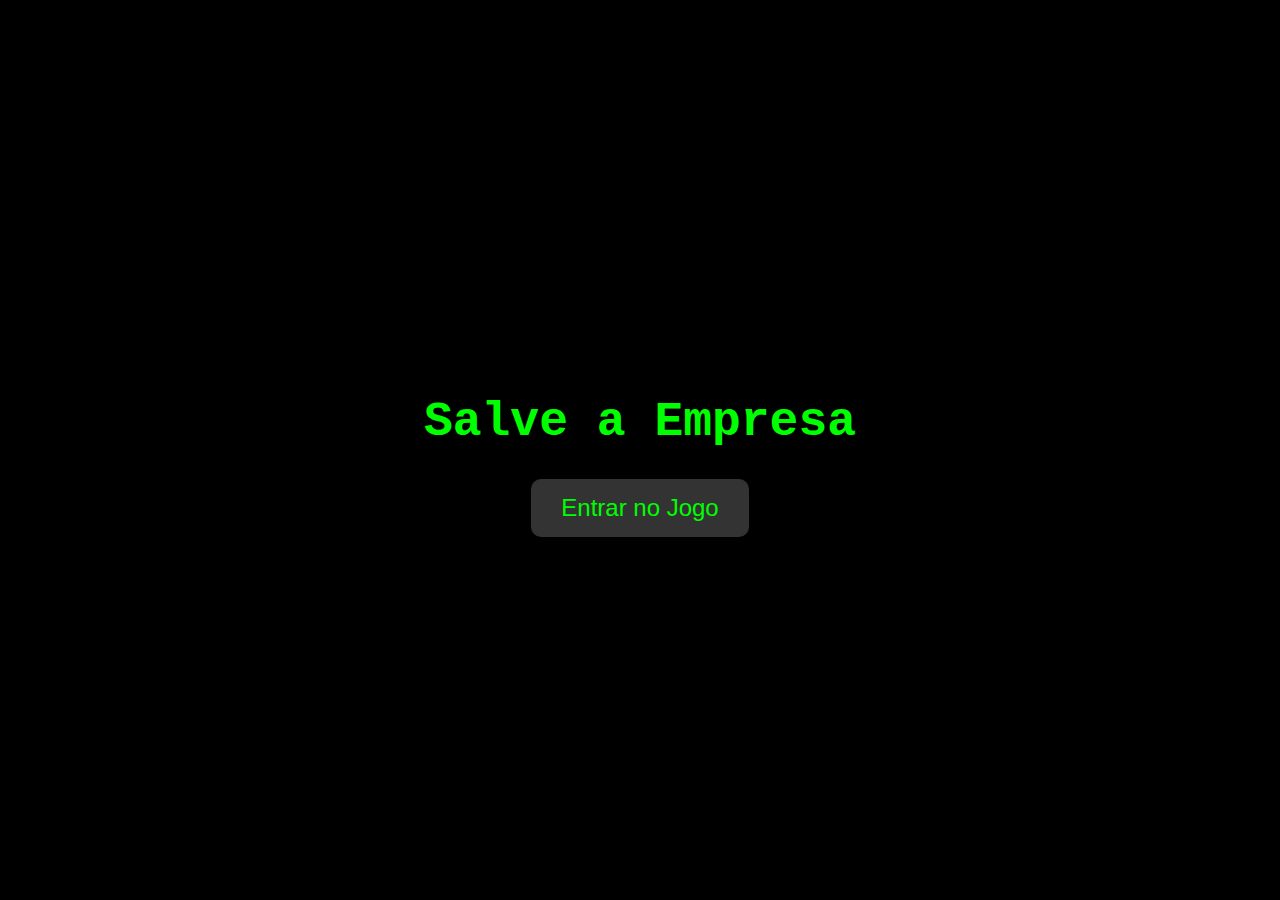
<file: index.html>
<!DOCTYPE html>
<html lang="pt-br">
<head>
    <meta charset="UTF-8">
    <meta name="viewport" content="width=device-width, initial-scale=1.0">
    <title>Página Inicial - Jogo de Letras</title>
    <style>
        body {
            font-family: 'Courier New', Courier, monospace;
            display: flex;
            justify-content: center;
            align-items: center;
            flex-direction: column;
            height: 100vh;
            margin: 0;
            background-color: #000;
            color: #00FF00;
            text-align: center;
        }

        h1 {
            font-size: 48px;
            margin-bottom: 30px;
        }

        .button-container {
            display: flex;
            justify-content: center;
            align-items: center;
        }

        .enter-button {
            font-size: 24px;
            background-color: #333;
            color: #00FF00;
            padding: 15px 30px;
            border: none;
            border-radius: 10px;
            cursor: pointer;
            transition: background-color 0.3s ease, transform 0.3s ease;
            box-shadow: 0 4px 6px rgba(0, 0, 0, 0.2);
        }

        .enter-button:hover {
            background-color: #111;
            transform: scale(1.1);
            box-shadow: 0 8px 15px rgba(0, 0, 0, 0.3);
        }

        .enter-button:active {
            transform: scale(1);
        }
    </style>
</head>
<body>
    <h1>Salve a Empresa</h1>
    <div class="button-container">
        <a href="login.html">
            <button class="enter-button">Entrar no Jogo</button>
        </a>
    </div>
</body>
</html>
</file>
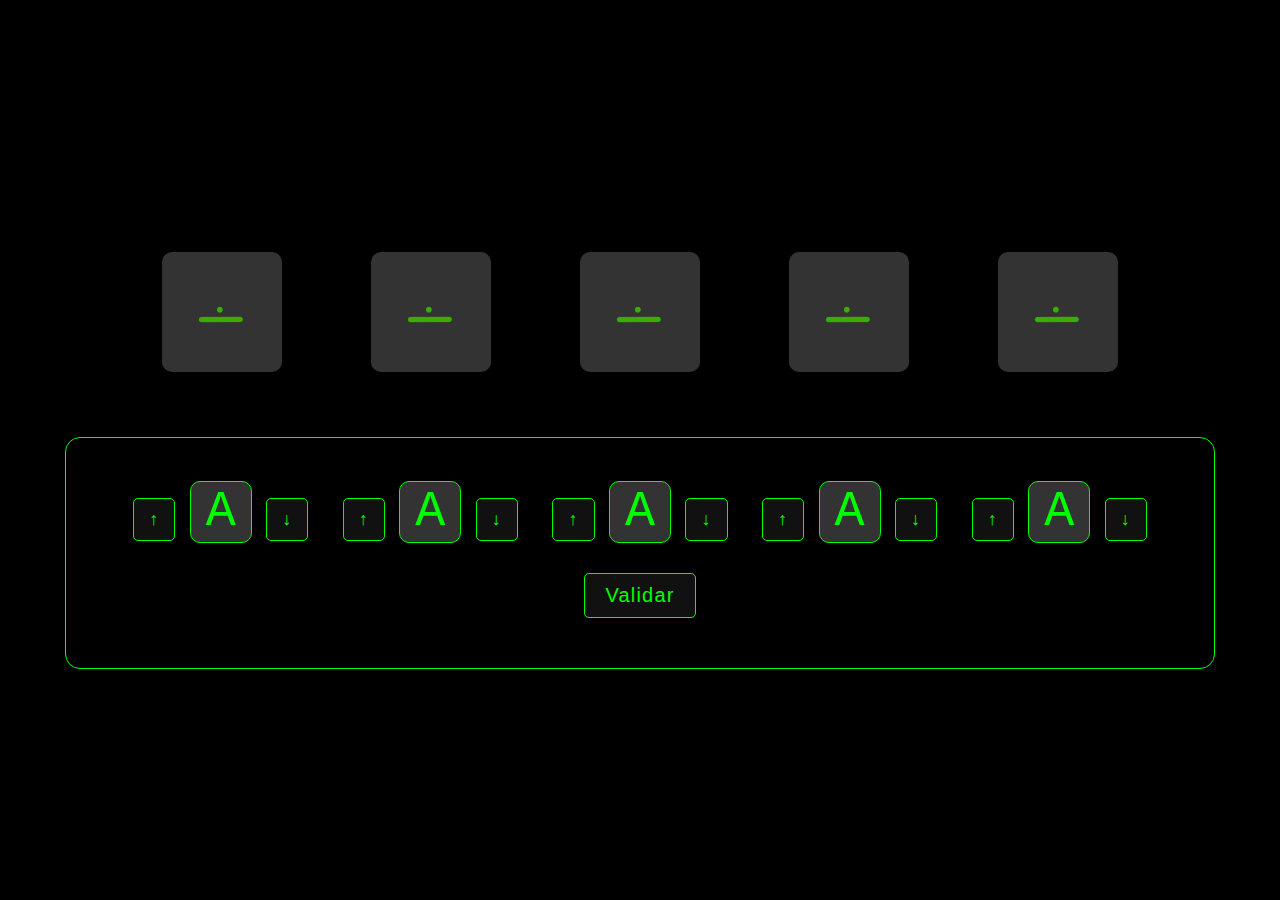
<file: bomba.html>
<!DOCTYPE html>
<html lang="pt-br">
<head>
    <meta charset="UTF-8">
    <meta name="viewport" content="width=device-width, initial-scale=1.0">
    <title>Troca de Letras - Edição Animada</title>
    <style>
        body {
            font-family: 'Courier New', Courier, monospace;
            display: flex;
            justify-content: center;
            align-items: center;
            flex-direction: column;
            height: 100vh;
            margin: 0;
            background-color: black;
            color: #00FF00;
            overflow: hidden;
            font-size: 24px;
            animation: bg-pan 5s infinite alternate;
        }

        @keyframes bg-pan {
            0% { background-position: 0% 50%; }
            100% { background-position: 100% 50%; }
        }

        .symbol-section {
            display: grid;
            grid-template-columns: repeat(auto-fit, minmax(100px, 1fr));
            gap: 20px; /* Espaçamento entre os elementos */
            width: 80%;
            justify-items: center;
            margin: 20px 0;
        }

        .symbol {
            font-size: 40px;
            background-color: #333;
            color: #00FF00;
            padding: 10px;
            border-radius: 10px;
            transition: all 0.3s ease;
            box-shadow: 0 4px 6px rgba(0, 0, 0, 0.2);
            display: flex;
            justify-content: center;
            align-items: center;
            width: 100px; /* Tamanho fixo do símbolo */
            height: 100px; /* Tamanho fixo do símbolo */
        }

        .symbol img {
            max-width: 80%;
            max-height: 80%;
            object-fit: contain; /* Garante que a imagem mantenha a proporção */
        }

        .symbol:hover {
            background-color: #111;
            transform: rotate(10deg);
            box-shadow: 0 8px 15px rgba(0, 0, 0, 0.3);
        }

        .container {
            text-align: center;
            background: rgba(0, 0, 0, 0.8);
            padding: 30px;
            border-radius: 15px;
            box-shadow: 0 8px 15px rgba(0, 0, 0, 0.5);
            transition: transform 0.3s, box-shadow 0.3s;
            border: 1px solid #00FF00;
            width: 85%;
        }

        .container:hover {
            transform: scale(1.05);
            box-shadow: 0 12px 20px rgba(0, 0, 0, 0.7);
        }

        .letter-box {
            display: inline-block;
            margin: 10px;
        }

        .letter {
            font-size: 50px;
            width: 60px;
            height: 60px;
            display: inline-block;
            text-align: center;
            line-height: 60px;
            background-color: #333;
            color: #00FF00;
            border-radius: 10px;
            transition: all 0.3s ease;
            box-shadow: 0 4px 6px rgba(0, 0, 0, 0.2);
            border: 1px solid #00FF00;
        }

        .letter:hover {
            background-color: #111;
            transform: rotate(10deg);
            box-shadow: 0 8px 15px rgba(0, 0, 0, 0.3);
        }

        .arrow, button {
            background-color: #111;
            color: #00FF00;
            font-size: 18px;
            border: 1px solid #00FF00;
            padding: 10px 15px;
            cursor: pointer;
            border-radius: 5px;
            transition: transform 0.3s, background-color 0.3s, box-shadow 0.3s;
        }

        .arrow:hover, button:hover {
            background-color: #00FF00;
            color: black;
            transform: translateY(-3px);
            box-shadow: 0 6px 12px rgba(0, 0, 0, 0.3);
        }

        button {
            margin-top: 20px;
            font-size: 20px;
            padding: 10px 20px;
            letter-spacing: 1.2px;
            border: 1px solid #00FF00;
        }

        button:hover {
            background-color: #00FF00;
            color: black;
            transform: scale(1.05);
        }

        #feedback {
            font-size: 20px;
            color: #FF0000;
            margin-top: 20px;
            text-shadow: 2px 2px 4px rgba(0, 0, 0, 0.3);
            font-family: 'Courier New', Courier, monospace;
        }

        /* Modal */
        .modal {
            position: fixed;
            top: 0;
            left: 0;
            width: 100%;
            height: 100%;
            background-color: rgba(0, 0, 0, 0.7);
            display: flex;
            justify-content: center;
            align-items: center;
            visibility: hidden;
            opacity: 0;
            transition: visibility 0s, opacity 0.4s;
        }

        .modal.show {
            visibility: visible;
            opacity: 1;
        }

        .modal-content{
            background-color: #000000;
            color: white;
            padding: 30px;
            border-radius: 10px;
            box-shadow: 0 0 20px rgba(0, 0, 0, 0.8);
            animation: pop-in 0.5s ease-out;
            font-family: 'Courier New', Courier, monospace;
            border: 2px solid #00FF00; /* Borda verde */
        }
        .modal-fail{
            background-color: #000000;
            color: white;
            padding: 30px;
            border-radius: 10px;
            box-shadow: 0 0 20px rgba(0, 0, 0, 0.8);
            animation: pop-in 0.5s ease-out;
            font-family: 'Courier New', Courier, monospace;
            border: 2px solid #ff0000; /* Borda verde */
        }


        .modal-fail {
            background-color: #000000;
            font-family: 'Courier New', Courier, monospace;
            text-align: center;
            border: 2px solid #ff0000; /* Borda verde */
        }

        @keyframes pop-in {
            0% { transform: scale(0.8); opacity: 0; }
            100% { transform: scale(1); opacity: 1; }
        }

        .fail-msg {
            font-size: 22px;
            animation: glitch 1s infinite;
            color: #FF0000;
        }

        /* Estilo dos botões "Continuar" e "Tentar novamente" */
        .modal-fail button {
            background-color: black;
            color: #ff0000;
            font-size: 18px;
            border: 2px solid #ff0000;
            padding: 10px 20px;
            cursor: pointer;
            border-radius: 5px;
            letter-spacing: 1.5px;
            transition: transform 0.3s, background-color 0.3s, box-shadow 0.3s;
            font-family: 'Courier New', Courier, monospace;
        }

        .modal-content button{
            background-color: black;
            color: #00ff04;
            font-size: 18px;
            border: 2px solid #00ff11;
            padding: 10px 20px;
            cursor: pointer;
            border-radius: 5px;
            letter-spacing: 1.5px;
            transition: transform 0.3s, background-color 0.3s, box-shadow 0.3s;
            font-family: 'Courier New', Courier, monospace;
        }

        .modal-content button:hover{
            background-color: #00ff26;
            color: black;
            transform: translateY(-3px);
            box-shadow: 0 6px 12px rgba(0, 0, 0, 0.3);
        }

        .modal-fail button:hover {
            background-color: #ff0000;
            color: black;
            transform: translateY(-3px);
            box-shadow: 0 6px 12px rgba(0, 0, 0, 0.3);
        }
        .espaco {
            background-color: transparent;
            height: 5%;
        }
    </style>
</head>
<body>
    <div class="symbol-section">
        <div class="symbol"><img src="simbolos/a.png" alt="A"></div>
        <div class="symbol"><img src="simbolos/a.png" alt="A"></div>
        <div class="symbol"><img src="simbolos/a.png" alt="A"></div>
        <div class="symbol"><img src="simbolos/a.png" alt="A"></div>
        <div class="symbol"><img src="simbolos/a.png" alt="A"></div>
    </div>

    <div class="espaco"></div>
    
    <div class="container">
        <div class="letter-box">
            <button class="arrow" onclick="changeLetter(0, 1)">↑</button>
            <div class="letter" id="letter-0">A</div>
            <button class="arrow" onclick="changeLetter(0, -1)">↓</button>
        </div>
        <div class="letter-box">
            <button class="arrow" onclick="changeLetter(1, 1)">↑</button>
            <div class="letter" id="letter-1">A</div>
            <button class="arrow" onclick="changeLetter(1, -1)">↓</button>
        </div>
        <div class="letter-box">
            <button class="arrow" onclick="changeLetter(2, 1)">↑</button>
            <div class="letter" id="letter-2">A</div>
            <button class="arrow" onclick="changeLetter(2, -1)">↓</button>
        </div>
        <div class="letter-box">
            <button class="arrow" onclick="changeLetter(3, 1)">↑</button>
            <div class="letter" id="letter-3">A</div>
            <button class="arrow" onclick="changeLetter(3, -1)">↓</button>
        </div>
        <div class="letter-box">
            <button class="arrow" onclick="changeLetter(4, 1)">↑</button>
            <div class="letter" id="letter-4">A</div>
            <button class="arrow" onclick="changeLetter(4, -1)">↓</button>
        </div>
        <button onclick="validateAnswer()">Validar</button>
        <p id="feedback"></p>
    </div>

    <div id="success-modal" class="modal">
        <div class="modal-content">
            <button onclick="continueGame()">Continuar</button>
        </div>
    </div>

    <div id="fail-modal" class="modal">
        <div class="modal-fail">
            <p class="fail-msg">CÓDIGO ERRADO</p>
            <button onclick="resetGame()">Tentar novamente</button>
        </div>
    </div>

    <script>
        let letters = ['A', 'A', 'A', 'A', 'A'];

        function changeLetter(index, direction) {
            let currentLetter = letters[index];
            let newLetter = String.fromCharCode(currentLetter.charCodeAt(0) + direction);
            if (newLetter >= 'A' && newLetter <= 'Z') {
                letters[index] = newLetter;
                document.getElementById(`letter-${index}`).innerText = newLetter;
            }
        }

        function validateAnswer() {
            const correctAnswer = ['A', 'B', 'A', 'B', 'A'];
            if (JSON.stringify(letters) === JSON.stringify(correctAnswer)) {
                document.getElementById('success-modal').classList.add('show');
            } else {
                document.getElementById('fail-modal').classList.add('show');
            }
        }

        function continueGame() {
            // Redireciona para a página de "Você Salvou o Dia!"
            window.location.href = "salvo.html"; // Nome do arquivo da página de celebração
        }

        function resetGame() {
            document.getElementById('fail-modal').classList.remove('show');
            letters = ['A', 'A', 'A', 'A', 'A'];
            for (let i = 0; i < letters.length; i++) {
                document.getElementById(`letter-${i}`).innerText = letters[i];
            }
        }
    </script>
</body>
</html>
</file>
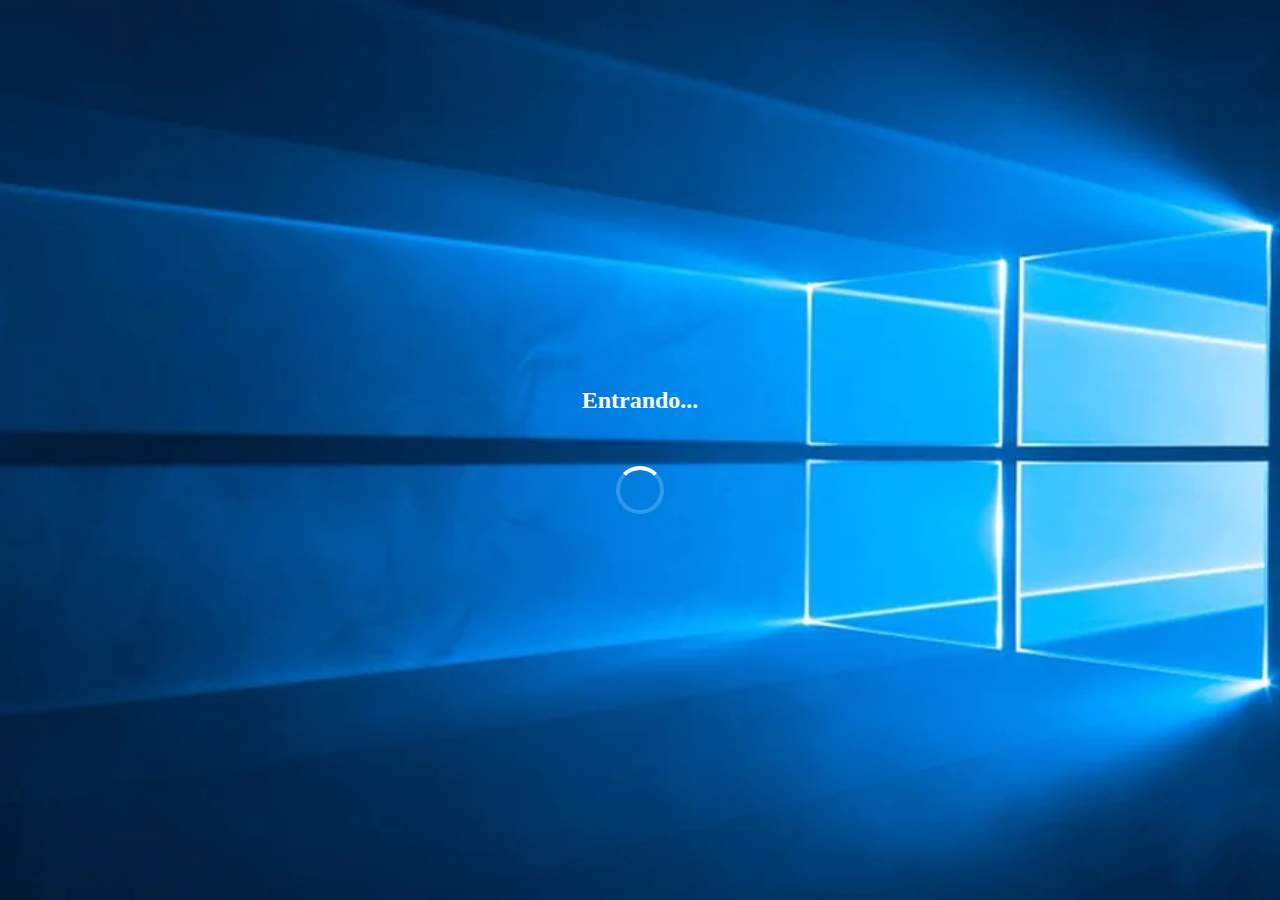
<file: carregando.html>
<!DOCTYPE html>
<html lang="pt-br">
<head>
    <meta charset="UTF-8">
    <meta name="viewport" content="width=device-width, initial-scale=1.0">
    <title>Carregando</title>
    <link rel="stylesheet" href="css/styles.css">
</head>
<body>
    <!-- Tela de carregamento -->
    <div class="loading-screen" id="loading-screen">
        <div class="loading-message">
            <h2>Entrando...</h2> <!-- Texto maior -->
            <p></p>
            <div class="spinner"></div>
        </div>
    </div>    

    <script>
        // Mostra a tela de carregamento e redireciona após 5 segundos
        document.addEventListener("DOMContentLoaded", function () {
            const loadingScreen = document.getElementById("loading-screen");

            setTimeout(() => {
                loadingScreen.style.display = "none"; // Esconde a tela de carregamento
                window.location.href = "inicial.html"; // Redireciona para a página inicial
            }, 3000); // 5 segundos
        });
    </script>
</body>
</html>
</file>
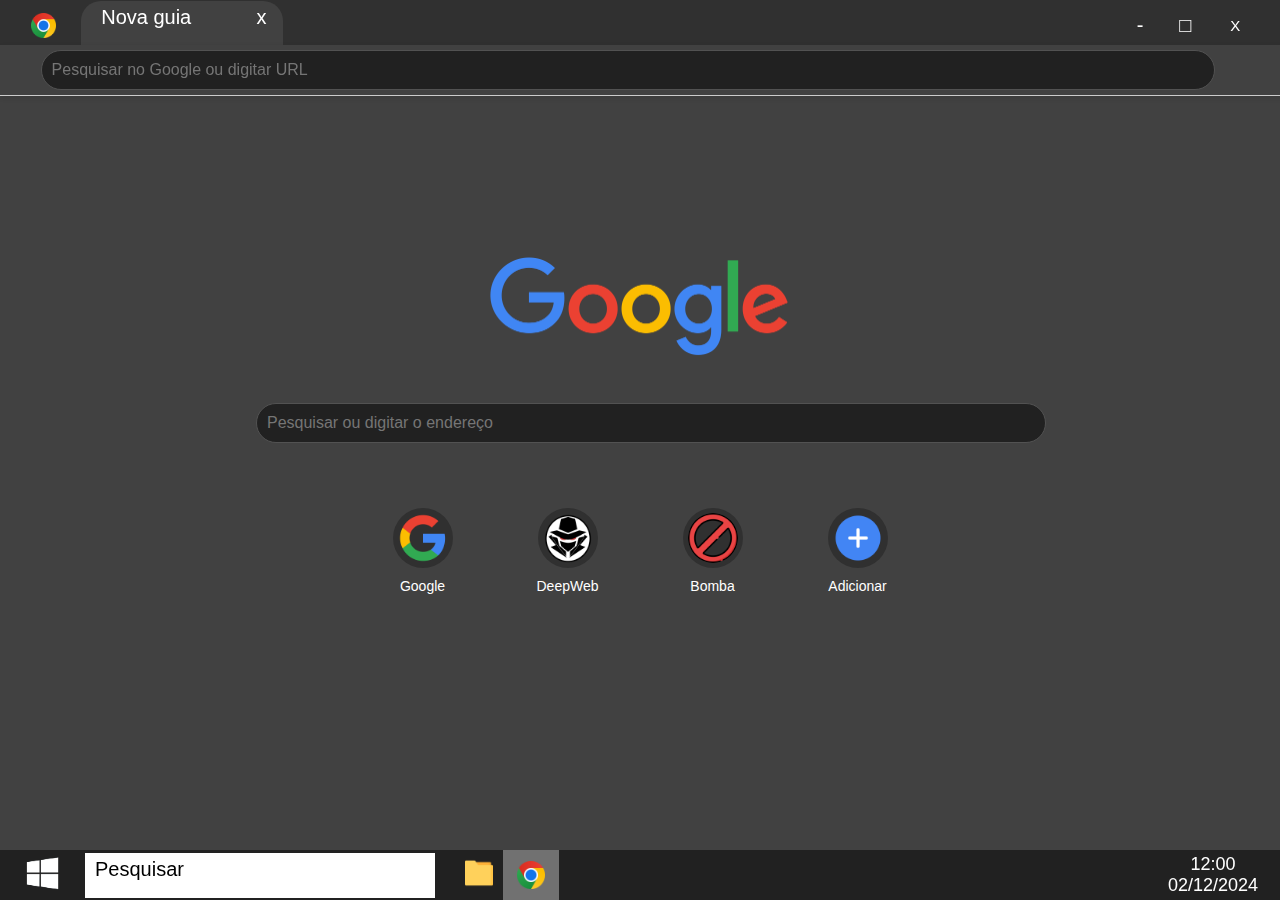
<file: chrome.html>
<!DOCTYPE html>
<html lang="en">
<head>
    <meta charset="UTF-8">
    <meta name="viewport" content="width=device-width, initial-scale=1.0">
    <title>Chrome</title>
    <link rel="stylesheet" href="css/chrome.css">
</head>
<body>
    <!-- Barra de aba (cima) -->
    <div class="window-header">
        <div class="espaco_pequeno"></div>
        <div class="window-icon">
            <img src="img/chrome-icon.png" alt="Ícone do Chrome" class="chrome-icon" onclick="goToInitialPage()">
        </div>
        <div class="espaco_pequeno"></div>
        <div class="window-title">
            <p>Nova guia</p>
            <p class="espaco_pequeno"></p>
            <p class="espaco_pequeno"></p>
            <p class="espaco_pequeno"></p>
            <p class="espaco_pequeno"></p>
            <p>x</p>
        </div>
        <div class="espaco_grande"></div>
        <div class="window-controls">
            <button class="control-button minimize-button" title="Minimizar" onclick="goToInitialPage()">-</button>
            <button class="control-button maximize-button" title="Maximizar" onclick="goToInitialPage()">□</button>
            <button class="control-button-red close-button" title="Fechar" onclick="goToInitialPage()">X</button>
        </div>
    </div>

    <div class="window-search">
        <p class="espaco_pequeno"></p>
        <div class="search-top">
            <input type="text" placeholder="Pesquisar no Google ou digitar URL" class="search-input">
        </div>
    </div>

    <!-- Tela inicial -->
    <div class="main-screen">
        <div class="espaco_baixo"></div>
        <div class="google-logo">
            <img src="img/google-logo.png" alt="Logo Google" style="width: 300px; height: auto;">
        </div> 
        <div class="espaco_baixo"></div>
        <!-- Barra de pesquisa -->
        <div class="search-bar">
            <input type="text" placeholder="Pesquisar ou digitar o endereço" class="search-input">
        </div>
        <div class="espaco_baixo"></div>
        <!-- Favoritos -->
        <div class="favorites">
            <div class="favorite-item">
                <img src="img/google.png" alt="Google" style="width: 50px; height: 50px;">
                <p style="color: white;">Google</p>
            </div>
            <div class="favorite-item">
                <img src="img/deepweb.png" alt="DeepWeb" style="width: 50px; height: 50px;" onclick="showMessage('Por que você apertou aqui?')">
                <p style="color: white;">DeepWeb</p>
            </div>
            <div class="favorite-item">
                <img src="img/bomba.png" alt="Bomba" style="width: 50px; height: 50px;" onclick="goToSenhaPage()">
                <p style="color: white;">Bomba</p>
            </div>
            <div class="favorite-item">
                <img src="img/add.png" alt="Add" style="width: 50px; height: 50px;" onclick="showMessage('Não é possível nesse momento')">
                <p style="color: white;">Adicionar</p>
            </div>
        </div>
    </div>

    <!-- Barra de tarefas -->
    <div class="taskbar">
        <div class="start-menu"><img src="img/windows-icon.png" alt="Iniciar" style="width: 45px; height: 45px;" onclick="goToInitialPage()"></div>
        <div class="rectangle" style="color: black;"><p>Pesquisar</p></div>
        <div class="taskbar-icons">
            <img src="img/folder-icon.png" alt="Ícone 1" style="width: 28px; height: 28px;" onclick="goToInitialPage()">
        </div>
        <div class="taskbar-icons square">
            <img src="img/chrome-icon.png" alt="Ícone 2" style="width: 28px; height: 28px;" onclick="goToInitialPage()">
        </div>
        <div class="espaco"></div>
        <div class="clock">12:00 02/12/2024</div>
    </div>

    <script src="js/chrome.js"></script>
</body>
</html>
</file>
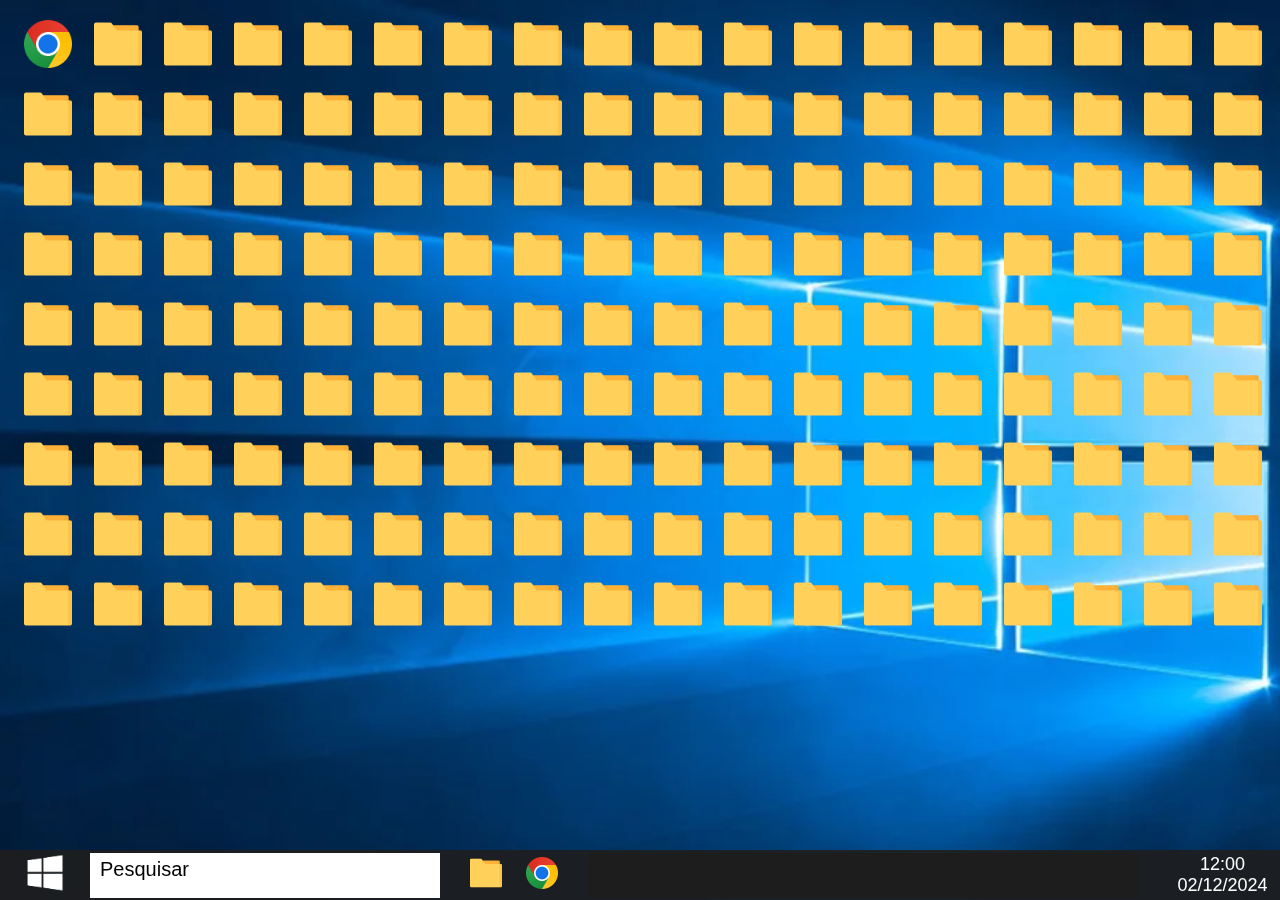
<file: inicial.html>
<!DOCTYPE html>
<html lang="pt-br">
<head>
    <meta charset="UTF-8">
    <meta name="viewport" content="width=device-width, initial-scale=1.0">
    <title>Área de Trabalho</title>
    <link rel="stylesheet" href="css/inicial.css">
</head>
<body>
    <!-- Área de trabalho -->
    <div class="desktop">
        <!-- Ícones de pastas e lixeira -->
        <div class="folders">
            <!-- Coluna 1 -->
            <div class="folder-column">
                <a href="./chrome.html">
                    <div class="folder"><img src="img/chrome-icon.png" alt="Chrome"></div>
                </a>
                <a href="./pastaerro.html">
                    <div class="folder"><img src="img/folder-icon.png" alt="Pasta"></div>
                </a>
                <a href="./pastaerro.html">
                    <div class="folder"><img src="img/folder-icon.png" alt="Pasta"></div>
                </a>
                <a href="./pastaerro.html">
                    <div class="folder"><img src="img/folder-icon.png" alt="Pasta"></div>
                </a>
                <a href="./pastaerro.html">
                    <div class="folder"><img src="img/folder-icon.png" alt="Pasta"></div>
                </a>
                <a href="./pastaerro.html">
                    <div class="folder"><img src="img/folder-icon.png" alt="Pasta"></div>
                </a>
                <a href="./pastaerro.html">
                    <div class="folder"><img src="img/folder-icon.png" alt="Pasta"></div>
                </a>
                <a href="./pastaerro.html">
                    <div class="folder"><img src="img/folder-icon.png" alt="Pasta"></div>
                </a>
                <a href="./pastaerro.html">
                    <div class="folder"><img src="img/folder-icon.png" alt="Pasta"></div>
                </a>
            </div>
            <!-- Coluna 2 -->
            <div class="folder-column">
                <a href="./pastaerro.html">
                    <div class="folder"><img src="img/folder-icon.png" alt="Chrome"></div>
                </a>
                <a href="./pastaerro.html">
                    <div class="folder"><img src="img/folder-icon.png" alt="Pasta"></div>
                </a>
                <a href="./pastaerro.html">
                    <div class="folder"><img src="img/folder-icon.png" alt="Pasta"></div>
                </a>
                <a href="./pastaerro.html">
                    <div class="folder"><img src="img/folder-icon.png" alt="Pasta"></div>
                </a>
                <a href="./pastaerro.html">
                    <div class="folder"><img src="img/folder-icon.png" alt="Pasta"></div>
                </a>
                <a href="./pastaerro.html">
                    <div class="folder"><img src="img/folder-icon.png" alt="Pasta"></div>
                </a>
                <a href="./pastaerro.html">
                    <div class="folder"><img src="img/folder-icon.png" alt="Pasta"></div>
                </a>
                <a href="./pastaerro.html">
                    <div class="folder"><img src="img/folder-icon.png" alt="Pasta"></div>
                </a>
                <a href="./pastaerro.html">
                    <div class="folder"><img src="img/folder-icon.png" alt="Pasta"></div>
                </a>
            </div>
            <!-- Coluna 3 -->
            <div class="folder-column">
                <a href="./pastaerro.html">
                    <div class="folder"><img src="img/folder-icon.png" alt="Chrome"></div>
                </a>
                <a href="./pastaerro.html">
                    <div class="folder"><img src="img/folder-icon.png" alt="Pasta"></div>
                </a>
                <a href="./pastaerro.html">
                    <div class="folder"><img src="img/folder-icon.png" alt="Pasta"></div>
                </a>
                <a href="./pastaerro.html">
                    <div class="folder"><img src="img/folder-icon.png" alt="Pasta"></div>
                </a>
                <a href="./pastaerro.html">
                    <div class="folder"><img src="img/folder-icon.png" alt="Pasta"></div>
                </a>
                <a href="./pastaerro.html">
                    <div class="folder"><img src="img/folder-icon.png" alt="Pasta"></div>
                </a>
                <a href="./pastaerro.html">
                    <div class="folder"><img src="img/folder-icon.png" alt="Pasta"></div>
                </a>
                <a href="./pastaerro.html">
                    <div class="folder"><img src="img/folder-icon.png" alt="Pasta"></div>
                </a>
                <a href="./pastaerro.html">
                    <div class="folder"><img src="img/folder-icon.png" alt="Pasta"></div>
                </a>
            </div>
            <!-- Coluna 4 -->
            <div class="folder-column">
                <a href="./pastaerro.html">
                    <div class="folder"><img src="img/folder-icon.png" alt="Chrome"></div>
                </a>
                <a href="./pastaerro.html">
                    <div class="folder"><img src="img/folder-icon.png" alt="Pasta"></div>
                </a>
                <a href="./pastaerro.html">
                    <div class="folder"><img src="img/folder-icon.png" alt="Pasta"></div>
                </a>
                <a href="./pastaerro.html">
                    <div class="folder"><img src="img/folder-icon.png" alt="Pasta"></div>
                </a>
                <a href="./pastaerro.html">
                    <div class="folder"><img src="img/folder-icon.png" alt="Pasta"></div>
                </a>
                <a href="./pastaerro.html">
                    <div class="folder"><img src="img/folder-icon.png" alt="Pasta"></div>
                </a>
                <a href="./pastaerro.html">
                    <div class="folder"><img src="img/folder-icon.png" alt="Pasta"></div>
                </a>
                <a href="./pastaerro.html">
                    <div class="folder"><img src="img/folder-icon.png" alt="Pasta"></div>
                </a>
                <a href="./pastaerro.html">
                    <div class="folder"><img src="img/folder-icon.png" alt="Pasta"></div>
                </a>
            </div>
            <!-- Coluna 5 -->
            <div class="folder-column">
                <a href="./pastaerro.html">
                    <div class="folder"><img src="img/folder-icon.png" alt="Chrome"></div>
                </a>
                <a href="./pastaerro.html">
                    <div class="folder"><img src="img/folder-icon.png" alt="Pasta"></div>
                </a>
                <a href="./pastaerro.html">
                    <div class="folder"><img src="img/folder-icon.png" alt="Pasta"></div>
                </a>
                <a href="./pastaerro.html">
                    <div class="folder"><img src="img/folder-icon.png" alt="Pasta"></div>
                </a>
                <a href="./pastaerro.html">
                    <div class="folder"><img src="img/folder-icon.png" alt="Pasta"></div>
                </a>
                <a href="./pastaerro.html">
                    <div class="folder"><img src="img/folder-icon.png" alt="Pasta"></div>
                </a>
                <a href="./pastaerro.html">
                    <div class="folder"><img src="img/folder-icon.png" alt="Pasta"></div>
                </a>
                <a href="./pastaerro.html">
                    <div class="folder"><img src="img/folder-icon.png" alt="Pasta"></div>
                </a>
                <a href="./pastaerro.html">
                    <div class="folder"><img src="img/folder-icon.png" alt="Pasta"></div>
                </a>
            </div>
            <!-- Coluna 6 -->
            <div class="folder-column">
                <a href="./pastaerro.html">
                    <div class="folder"><img src="img/folder-icon.png" alt="Chrome"></div>
                </a>
                <a href="./pastaerro.html">
                    <div class="folder"><img src="img/folder-icon.png" alt="Pasta"></div>
                </a>
                <a href="./pastaerro.html">
                    <div class="folder"><img src="img/folder-icon.png" alt="Pasta"></div>
                </a>
                <a href="./pastaerro.html">
                    <div class="folder"><img src="img/folder-icon.png" alt="Pasta"></div>
                </a>
                <a href="./pastaerro.html">
                    <div class="folder"><img src="img/folder-icon.png" alt="Pasta"></div>
                </a>
                <a href="./pastaerro.html">
                    <div class="folder"><img src="img/folder-icon.png" alt="Pasta"></div>
                </a>
                <a href="./pastaerro.html">
                    <div class="folder"><img src="img/folder-icon.png" alt="Pasta"></div>
                </a>
                <a href="./pastaerro.html">
                    <div class="folder"><img src="img/folder-icon.png" alt="Pasta"></div>
                </a>
                <a href="./pastaerro.html">
                    <div class="folder"><img src="img/folder-icon.png" alt="Pasta"></div>
                </a>
            </div>
            <!-- Coluna 7 -->
            <div class="folder-column">
                <a href="./pastaerro.html">
                    <div class="folder"><img src="img/folder-icon.png" alt="Chrome"></div>
                </a>
                <a href="./pastaerro.html">
                    <div class="folder"><img src="img/folder-icon.png" alt="Pasta"></div>
                </a>
                <a href="./pastaerro.html">
                    <div class="folder"><img src="img/folder-icon.png" alt="Pasta"></div>
                </a>
                <a href="./pastaerro.html">
                    <div class="folder"><img src="img/folder-icon.png" alt="Pasta"></div>
                </a>
                <a href="./pastaerro.html">
                    <div class="folder"><img src="img/folder-icon.png" alt="Pasta"></div>
                </a>
                <a href="./pastaerro.html">
                    <div class="folder"><img src="img/folder-icon.png" alt="Pasta"></div>
                </a>
                <a href="./pastaerro.html">
                    <div class="folder"><img src="img/folder-icon.png" alt="Pasta"></div>
                </a>
                <a href="./pastaerro.html">
                    <div class="folder"><img src="img/folder-icon.png" alt="Pasta"></div>
                </a>
                <a href="./pastaerro.html">
                    <div class="folder"><img src="img/folder-icon.png" alt="Pasta"></div>
                </a>
            </div>
            <!-- Coluna 8 -->
            <div class="folder-column">
                <a href="./pastaerro.html">
                    <div class="folder"><img src="img/folder-icon.png" alt="Chrome"></div>
                </a>
                <a href="./pastaerro.html">
                    <div class="folder"><img src="img/folder-icon.png" alt="Pasta"></div>
                </a>
                <a href="./pastaerro.html">
                    <div class="folder"><img src="img/folder-icon.png" alt="Pasta"></div>
                </a>
                <a href="./pastaerro.html">
                    <div class="folder"><img src="img/folder-icon.png" alt="Pasta"></div>
                </a>
                <a href="./pastaerro.html">
                    <div class="folder"><img src="img/folder-icon.png" alt="Pasta"></div>
                </a>
                <a href="./pastaerro.html">
                    <div class="folder"><img src="img/folder-icon.png" alt="Pasta"></div>
                </a>
                <a href="./pastaerro.html">
                    <div class="folder"><img src="img/folder-icon.png" alt="Pasta"></div>
                </a>
                <a href="./pastaerro.html">
                    <div class="folder"><img src="img/folder-icon.png" alt="Pasta"></div>
                </a>
                <a href="./pastaerro.html">
                    <div class="folder"><img src="img/folder-icon.png" alt="Pasta"></div>
                </a>
            </div>
            <!-- Coluna 9 -->
            <div class="folder-column">
                <a href="./pastaerro.html">
                    <div class="folder"><img src="img/folder-icon.png" alt="Chrome"></div>
                </a>
                <a href="./pastaerro.html">
                    <div class="folder"><img src="img/folder-icon.png" alt="Pasta"></div>
                </a>
                <a href="./pastaerro.html">
                    <div class="folder"><img src="img/folder-icon.png" alt="Pasta"></div>
                </a>
                <a href="./pastaerro.html">
                    <div class="folder"><img src="img/folder-icon.png" alt="Pasta"></div>
                </a>
                <a href="./pastaerro.html">
                    <div class="folder"><img src="img/folder-icon.png" alt="Pasta"></div>
                </a>
                <a href="./pastaerro.html">
                    <div class="folder"><img src="img/folder-icon.png" alt="Pasta"></div>
                </a>
                <a href="./pastaerro.html">
                    <div class="folder"><img src="img/folder-icon.png" alt="Pasta"></div>
                </a>
                <a href="./pastaerro.html">
                    <div class="folder"><img src="img/folder-icon.png" alt="Pasta"></div>
                </a>
                <a href="./pastaerro.html">
                    <div class="folder"><img src="img/folder-icon.png" alt="Pasta"></div>
                </a>
            </div>
            <!-- Coluna 10 -->
            <div class="folder-column">
                <a href="./pastaerro.html">
                    <div class="folder"><img src="img/folder-icon.png" alt="Chrome"></div>
                </a>
                <a href="./pastaerro.html">
                    <div class="folder"><img src="img/folder-icon.png" alt="Pasta"></div>
                </a>
                <a href="./pastaerro.html">
                    <div class="folder"><img src="img/folder-icon.png" alt="Pasta"></div>
                </a>
                <a href="./pastaerro.html">
                    <div class="folder"><img src="img/folder-icon.png" alt="Pasta"></div>
                </a>
                <a href="./pastaerro.html">
                    <div class="folder"><img src="img/folder-icon.png" alt="Pasta"></div>
                </a>
                <a href="./pastaerro.html">
                    <div class="folder"><img src="img/folder-icon.png" alt="Pasta"></div>
                </a>
                <a href="./pastaerro.html">
                    <div class="folder"><img src="img/folder-icon.png" alt="Pasta"></div>
                </a>
                <a href="./pastaerro.html">
                    <div class="folder"><img src="img/folder-icon.png" alt="Pasta"></div>
                </a>
                <a href="./pastaerro.html">
                    <div class="folder"><img src="img/folder-icon.png" alt="Pasta"></div>
                </a>
            </div>
            <!-- Coluna 11 -->
            <div class="folder-column">
                <a href="./pastaerro.html">
                    <div class="folder"><img src="img/folder-icon.png" alt="Chrome"></div>
                </a>
                <a href="./pastaerro.html">
                    <div class="folder"><img src="img/folder-icon.png" alt="Pasta"></div>
                </a>
                <a href="./pastaerro.html">
                    <div class="folder"><img src="img/folder-icon.png" alt="Pasta"></div>
                </a>
                <a href="./pastaerro.html">
                    <div class="folder"><img src="img/folder-icon.png" alt="Pasta"></div>
                </a>
                <a href="./pastaerro.html">
                    <div class="folder"><img src="img/folder-icon.png" alt="Pasta"></div>
                </a>
                <a href="./pastaerro.html">
                    <div class="folder"><img src="img/folder-icon.png" alt="Pasta"></div>
                </a>
                <a href="./pastaerro.html">
                    <div class="folder"><img src="img/folder-icon.png" alt="Pasta"></div>
                </a>
                <a href="./pastaerro.html">
                    <div class="folder"><img src="img/folder-icon.png" alt="Pasta"></div>
                </a>
                <a href="./pastaerro.html">
                    <div class="folder"><img src="img/folder-icon.png" alt="Pasta"></div>
                </a>
            </div>
            <!-- Coluna 12 -->
            <div class="folder-column">
                <a href="./pastaerro.html">
                    <div class="folder"><img src="img/folder-icon.png" alt="Chrome"></div>
                </a>
                <a href="./pastaerro.html">
                    <div class="folder"><img src="img/folder-icon.png" alt="Pasta"></div>
                </a>
                <a href="./pastaerro.html">
                    <div class="folder"><img src="img/folder-icon.png" alt="Pasta"></div>
                </a>
                <a href="./pastaerro.html">
                    <div class="folder"><img src="img/folder-icon.png" alt="Pasta"></div>
                </a>
                <a href="./pastaerro.html">
                    <div class="folder"><img src="img/folder-icon.png" alt="Pasta"></div>
                </a>
                <a href="./pastaerro.html">
                    <div class="folder"><img src="img/folder-icon.png" alt="Pasta"></div>
                </a>
                <a href="./pastaerro.html">
                    <div class="folder"><img src="img/folder-icon.png" alt="Pasta"></div>
                </a>
                <a href="./pastaerro.html">
                    <div class="folder"><img src="img/folder-icon.png" alt="Pasta"></div>
                </a>
                <a href="./pastaerro.html">
                    <div class="folder"><img src="img/folder-icon.png" alt="Pasta"></div>
                </a>
            </div>
            <!-- Coluna 13 -->
            <div class="folder-column">
                <a href="./pastaerro.html">
                    <div class="folder"><img src="img/folder-icon.png" alt="Chrome"></div>
                </a>
                <a href="./pastaerro.html">
                    <div class="folder"><img src="img/folder-icon.png" alt="Pasta"></div>
                </a>
                <a href="./pastaerro.html">
                    <div class="folder"><img src="img/folder-icon.png" alt="Pasta"></div>
                </a>
                <a href="./pastaerro.html">
                    <div class="folder"><img src="img/folder-icon.png" alt="Pasta"></div>
                </a>
                <a href="./pastaerro.html">
                    <div class="folder"><img src="img/folder-icon.png" alt="Pasta"></div>
                </a>
                <a href="./pastaerro.html">
                    <div class="folder"><img src="img/folder-icon.png" alt="Pasta"></div>
                </a>
                <a href="./pastaerro.html">
                    <div class="folder"><img src="img/folder-icon.png" alt="Pasta"></div>
                </a>
                <a href="./pastaerro.html">
                    <div class="folder"><img src="img/folder-icon.png" alt="Pasta"></div>
                </a>
                <a href="./pastaerro.html">
                    <div class="folder"><img src="img/folder-icon.png" alt="Pasta"></div>
                </a>
            </div>
            <!-- Coluna 14 -->
            <div class="folder-column">
                <a href="./pastaerro.html">
                    <div class="folder"><img src="img/folder-icon.png" alt="Chrome"></div>
                </a>
                <a href="./pastaerro.html">
                    <div class="folder"><img src="img/folder-icon.png" alt="Pasta"></div>
                </a>
                <a href="./pastaerro.html">
                    <div class="folder"><img src="img/folder-icon.png" alt="Pasta"></div>
                </a>
                <a href="./pastaerro.html">
                    <div class="folder"><img src="img/folder-icon.png" alt="Pasta"></div>
                </a>
                <a href="./pastaerro.html">
                    <div class="folder"><img src="img/folder-icon.png" alt="Pasta"></div>
                </a>
                <a href="./pastaerro.html">
                    <div class="folder"><img src="img/folder-icon.png" alt="Pasta"></div>
                </a>
                <a href="./pastaerro.html">
                    <div class="folder"><img src="img/folder-icon.png" alt="Pasta"></div>
                </a>
                <a href="./pastaerro.html">
                    <div class="folder"><img src="img/folder-icon.png" alt="Pasta"></div>
                </a>
                <a href="./pastaerro.html">
                    <div class="folder"><img src="img/folder-icon.png" alt="Pasta"></div>
                </a>
            </div>
            <!-- Coluna 15 -->
            <div class="folder-column">
                <a href="./pastacerto.html">
                    <div class="folder"><img src="img/folder-icon.png" alt="Chrome"></div>
                </a>
                <a href="./pastaerro.html">
                    <div class="folder"><img src="img/folder-icon.png" alt="Pasta"></div>
                </a>
                <a href="./pastaerro.html">
                    <div class="folder"><img src="img/folder-icon.png" alt="Pasta"></div>
                </a>
                <a href="./pastaerro.html">
                    <div class="folder"><img src="img/folder-icon.png" alt="Pasta"></div>
                </a>
                <a href="./pastaerro.html">
                    <div class="folder"><img src="img/folder-icon.png" alt="Pasta"></div>
                </a>
                <a href="./pastaerro.html">
                    <div class="folder"><img src="img/folder-icon.png" alt="Pasta"></div>
                </a>
                <a href="./pastaerro.html">
                    <div class="folder"><img src="img/folder-icon.png" alt="Pasta"></div>
                </a>
                <a href="./pastaerro.html">
                    <div class="folder"><img src="img/folder-icon.png" alt="Pasta"></div>
                </a>
                <a href="./pastaerro.html">
                    <div class="folder"><img src="img/folder-icon.png" alt="Pasta"></div>
                </a>
            </div>
            <!-- Coluna 16 -->
            <div class="folder-column">
                <a href="./pastaerro.html">
                    <div class="folder"><img src="img/folder-icon.png" alt="Chrome"></div>
                </a>
                <a href="./pastaerro.html">
                    <div class="folder"><img src="img/folder-icon.png" alt="Pasta"></div>
                </a>
                <a href="./pastaerro.html">
                    <div class="folder"><img src="img/folder-icon.png" alt="Pasta"></div>
                </a>
                <a href="./pastaerro.html">
                    <div class="folder"><img src="img/folder-icon.png" alt="Pasta"></div>
                </a>
                <a href="./pastaerro.html">
                    <div class="folder"><img src="img/folder-icon.png" alt="Pasta"></div>
                </a>
                <a href="./pastaerro.html">
                    <div class="folder"><img src="img/folder-icon.png" alt="Pasta"></div>
                </a>
                <a href="./pastaerro.html">
                    <div class="folder"><img src="img/folder-icon.png" alt="Pasta"></div>
                </a>
                <a href="./pastaerro.html">
                    <div class="folder"><img src="img/folder-icon.png" alt="Pasta"></div>
                </a>
                <a href="./pastaerro.html">
                    <div class="folder"><img src="img/folder-icon.png" alt="Pasta"></div>
                </a>
            </div>
            <!-- Coluna 17 -->
            <div class="folder-column">
                <a href="./pastaerro.html">
                    <div class="folder"><img src="img/folder-icon.png" alt="Chrome"></div>
                </a>
                <a href="./pastaerro.html">
                    <div class="folder"><img src="img/folder-icon.png" alt="Pasta"></div>
                </a>
                <a href="./pastaerro.html">
                    <div class="folder"><img src="img/folder-icon.png" alt="Pasta"></div>
                </a>
                <a href="./pastaerro.html">
                    <div class="folder"><img src="img/folder-icon.png" alt="Pasta"></div>
                </a>
                <a href="./pastaerro.html">
                    <div class="folder"><img src="img/folder-icon.png" alt="Pasta"></div>
                </a>
                <a href="./pastaerro.html">
                    <div class="folder"><img src="img/folder-icon.png" alt="Pasta"></div>
                </a>
                <a href="./pastaerro.html">
                    <div class="folder"><img src="img/folder-icon.png" alt="Pasta"></div>
                </a>
                <a href="./pastaerro.html">
                    <div class="folder"><img src="img/folder-icon.png" alt="Pasta"></div>
                </a>
                <a href="./pastaerro.html">
                    <div class="folder"><img src="img/folder-icon.png" alt="Pasta"></div>
                </a>
            </div>
            <!-- Coluna 18 -->
            <div class="folder-column">
                <a href="./pastaerro.html">
                    <div class="folder"><img src="img/folder-icon.png" alt="Chrome"></div>
                </a>
                <a href="./pastaerro.html">
                    <div class="folder"><img src="img/folder-icon.png" alt="Pasta"></div>
                </a>
                <a href="./pastaerro.html">
                    <div class="folder"><img src="img/folder-icon.png" alt="Pasta"></div>
                </a>
                <a href="./pastaerro.html">
                    <div class="folder"><img src="img/folder-icon.png" alt="Pasta"></div>
                </a>
                <a href="./pastaerro.html">
                    <div class="folder"><img src="img/folder-icon.png" alt="Pasta"></div>
                </a>
                <a href="./pastaerro.html">
                    <div class="folder"><img src="img/folder-icon.png" alt="Pasta"></div>
                </a>
                <a href="./pastaerro.html">
                    <div class="folder"><img src="img/folder-icon.png" alt="Pasta"></div>
                </a>
                <a href="./pastaerro.html">
                    <div class="folder"><img src="img/folder-icon.png" alt="Pasta"></div>
                </a>
                <a href="./pastaerro.html">
                    <div class="folder"><img src="img/folder-icon.png" alt="Pasta"></div>
                </a>
            </div>
        </div>
    </div>

    <!-- Barra de tarefas -->
    <div class="taskbar">
        <div class="start-menu"><img src="img/windows-icon.png" alt="Iniciar"></div>
        <div class="rectangle"><p>Pesquisar</p></div>
        <div class="taskbar-icons">
            <img src="img/folder-icon.png" alt="Ícone 1">
            <a href="./chrome.html"><img src="img/chrome-icon.png" alt="Ícone 2"></a>
            <!-- Add more icons as needed -->
        </div>
        <div class="espaco"></div>
        <div class="clock">12:00
            02/12/2024
        </div>
    </div>
</body>
</html>
</file>
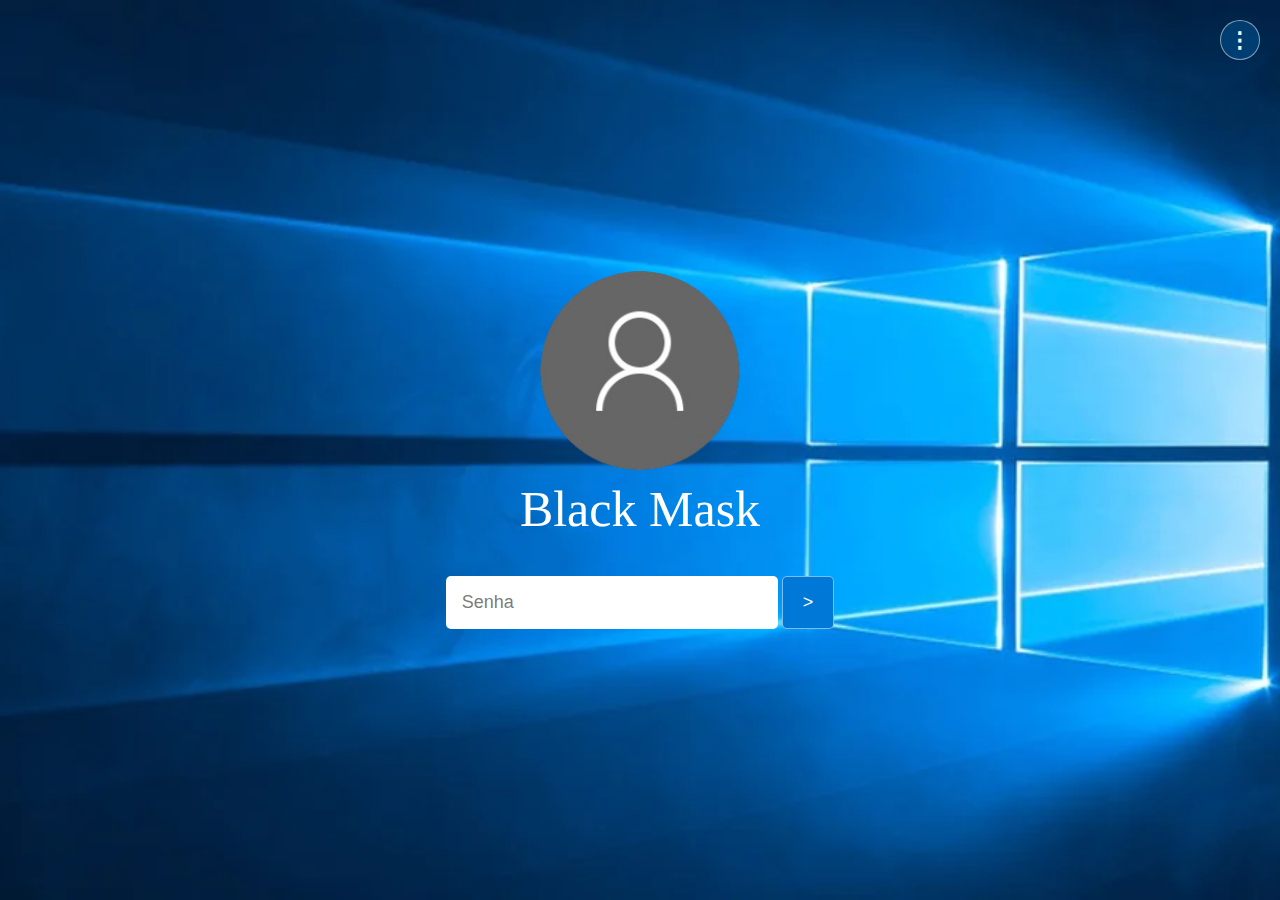
<file: login.html>
<!DOCTYPE html>
<html lang="pt-br">
<head>
    <meta charset="UTF-8">
    <meta name="viewport" content="width=device-width, initial-scale=1.0">
    <title>Hacker</title>
    <link rel="stylesheet" href="css/styles.css">
</head>

<style>
    img{
        border-radius: 100%;
    }
</style>
<body>
    <div class="user-info">
        <img src="./img/icon.png" alt="Usuário" class="user-photo">
        <h1 class="user-name">Black Mask</h1>
        <form class="password-form" id="password-form">
            <input type="password" id="password" class="password-input" placeholder="Senha" required>
            <button type="submit" class="submit-btn">></button>
        </form>
    </div>

    <!-- Botão de três pontos -->
    <button class="menu-btn" onclick="toggleErrorScreen()">⁝</button>

    <!-- Tela de erro "Unknown Error" -->
    <div id="error-screen" class="error-screen">
        <div class="error-message">
            <div class="errofora">
                <span>Botton not found</span>
                <span class="close-x" onclick="toggleErrorScreen()">X</span>
            </div> 

            <div class="errocontainer">
                <span class="circle-x">X</span>
                <h2>Unknown Error</h2>
                <h3>ERROR: <b>19.5.14.8.1</b></h3>
                <button onclick="toggleErrorScreen()" class="close-btn">Close</button>
            </div>            
        </div>
    </div>

    <!-- Tela de erro simples "Senha Incorreta" -->
    <div id="simple-error-screen" class="error-screen">
        <div class="error-message">
            <div class="errofora">
                <span>Try Again</span>
                <span class="close-x" onclick="toggleErrorScreen()">X</span>
            </div> 

            <div class="errocontainer">
                <span class="circle-x">X</span>
                <h2>Password Incorrect</h2>
                <h3>ERROR: <b>19.5.14.8.1</b></h3>
                <button onclick="toggleSimpleErrorScreen()" class="simple-close-btn">Close</button>
            </div>            
        </div>
    </div>

    <script>
        // Função para alternar entre as telas de erro
        function toggleErrorScreen() {
            const errorScreen = document.getElementById("error-screen");
            errorScreen.classList.toggle("show");
        }

        // Função para alternar a tela de erro simples "Senha Incorreta"
        function toggleSimpleErrorScreen() {
            const simpleErrorScreen = document.getElementById("simple-error-screen");
            simpleErrorScreen.classList.toggle("show");
        }

        // Função para validar a senha e exibir a mensagem apropriada
        document.getElementById("password-form").addEventListener("submit", function(event) {
            event.preventDefault();  // Impede o envio do formulário
            const password = document.getElementById("password").value.toLowerCase();  // Obtém a senha em minúsculas

            // Verifica se a senha está correta
            if (password === "senha") {
                window.location.href = "carregando.html";  // Redireciona para outra página
            } else {
                toggleSimpleErrorScreen();  // Exibe a tela de erro "Senha Incorreta"
            }
        });
    </script>
</body>
</html>
</file>
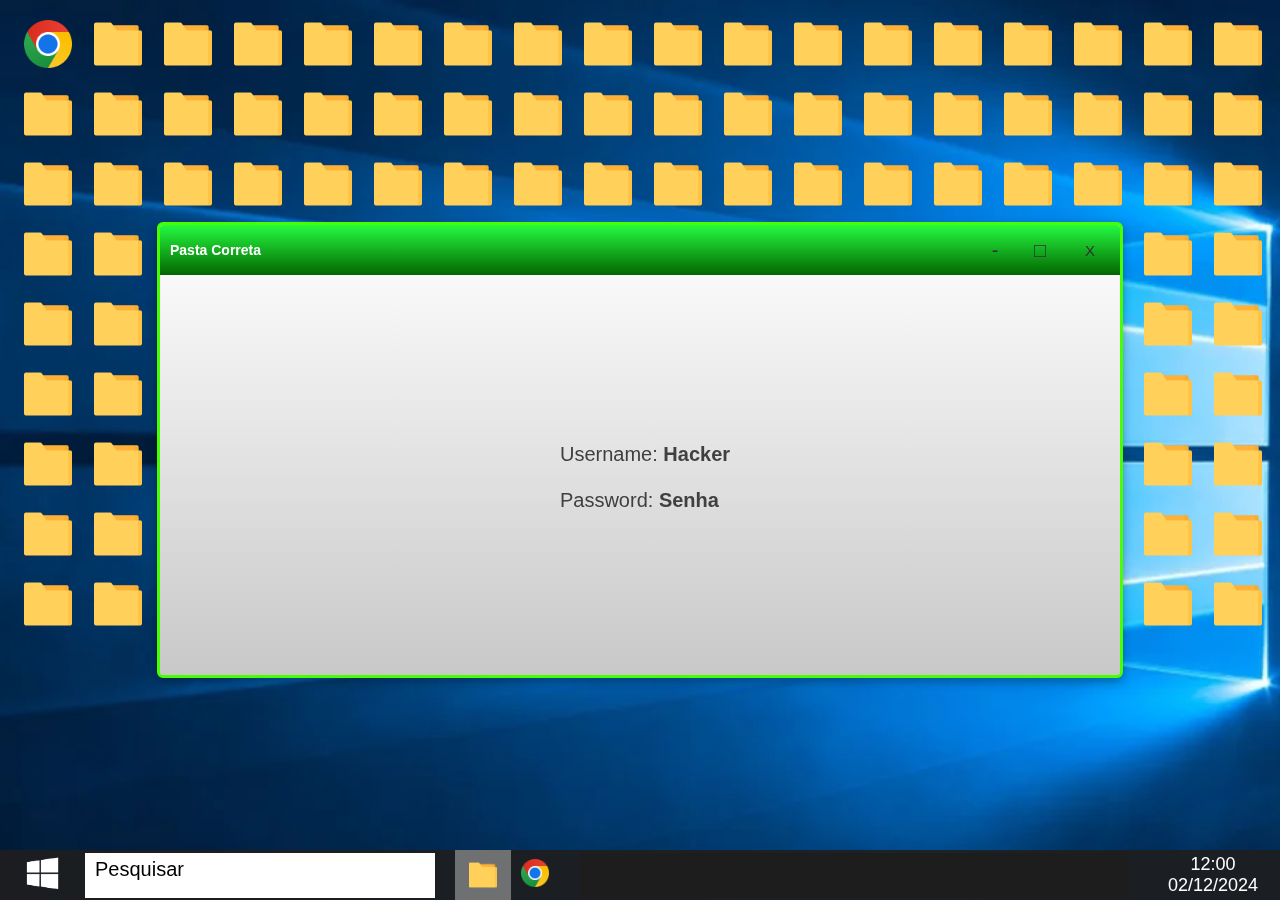
<file: pastacerto.html>
<!DOCTYPE html>
<html lang="pt-br">
<head>
    <meta charset="UTF-8">
    <meta name="viewport" content="width=device-width, initial-scale=1.0">
    <title>Área de Trabalho</title>
    <link rel="stylesheet" href="css/inicial.css">
    <style>
        /* Overlay principal */
        .overlay {
            position: fixed;
            top: 50%;
            left: 50%;
            transform: translate(-50%, -50%);
            width: 75%;
            height: 50%;
            background-image: linear-gradient(white, rgb(200, 200, 200)); /* Cor de fundo padrão do Windows */
            border: 3px solid #48ff00;
            box-shadow: 0 4px 10px rgba(0, 0, 0, 0.3);
            z-index: 9999;
            border-radius: 6px; /* Canto levemente arredondado */
            overflow: hidden;
        }

        /* Cabeçalho da overlay */
        .overlay-header {
            background-image: linear-gradient(rgb(37, 250, 65), rgb(3, 102, 0)); /* Azul padrão do Windows */
            color: white;
            display: flex;
            justify-content: space-between;
            align-items: center;
            padding: 5px 10px;
            font-family: Arial, sans-serif;
            font-size: 14px;
        }

        /* Título no cabeçalho */
        .overlay-title {
            font-weight: bold;
        }

        /* Botões no cabeçalho */
        .overlay-buttons {
            display: flex;
            gap: 5px;
        }

        /* Botões de controle */
        .window-controls {
            display: flex;
            align-items: center;
        }

        .control-button {
            width: 40px;
            height: 40px;
            background: transparent;
            border: none;
            font-size: 20px;
            color: #333;
            cursor: pointer;
            margin-left: 5px;
            display: flex;
            justify-content: center;
            align-items: center;
        }

        .control-button:hover {
            background-image: linear-gradient(rgb(37, 250, 65), rgb(3, 102, 0));
            border: 1px solid #000000;
        }

        .control-button-red {
            width: 40px;
            height: 40px;
            background: transparent;
            border: none;
            font-size: 15px;
            color: #333;
            cursor: pointer;
            margin-left: 10px;
            display: flex;
            justify-content: center;
            align-items: center;
        }
        .control-button-red:hover {
            background-image: linear-gradient(rgb(250, 37, 37), rgb(102, 0, 0));
            border: 1px solid #000000;
        }

        /* Conteúdo da overlay */
        .overlay-content {
            display: flex;
            justify-content: center;
            align-items: center;
            height: calc(100% - 30px); /* Remove altura do cabeçalho */
            font-family: Arial, sans-serif;
            color: #404040;
            font-size: 16px;
        }
    </style>
</head>
<body>
    <!-- Área de trabalho -->
    <div class="desktop">
        <!-- Ícones de pastas e lixeira -->
        <div class="folders">
            <!-- Coluna 1 -->
            <div class="folder-column">
                <a href="./chrome.html">
                    <div class="folder"><img src="img/chrome-icon.png" alt="Chrome"></div>
                </a>
                <a href="./pastaerro.html">
                    <div class="folder"><img src="img/folder-icon.png" alt="Pasta"></div>
                </a>
                <a href="./pastaerro.html">
                    <div class="folder"><img src="img/folder-icon.png" alt="Pasta"></div>
                </a>
                <a href="./pastaerro.html">
                    <div class="folder"><img src="img/folder-icon.png" alt="Pasta"></div>
                </a>
                <a href="./pastaerro.html">
                    <div class="folder"><img src="img/folder-icon.png" alt="Pasta"></div>
                </a>
                <a href="./pastaerro.html">
                    <div class="folder"><img src="img/folder-icon.png" alt="Pasta"></div>
                </a>
                <a href="./pastaerro.html">
                    <div class="folder"><img src="img/folder-icon.png" alt="Pasta"></div>
                </a>
                <a href="./pastaerro.html">
                    <div class="folder"><img src="img/folder-icon.png" alt="Pasta"></div>
                </a>
                <a href="./pastaerro.html">
                    <div class="folder"><img src="img/folder-icon.png" alt="Pasta"></div>
                </a>
            </div>
            <!-- Coluna 2 -->
            <div class="folder-column">
                <a href="./pastaerro.html">
                    <div class="folder"><img src="img/folder-icon.png" alt="Chrome"></div>
                </a>
                <a href="./pastaerro.html">
                    <div class="folder"><img src="img/folder-icon.png" alt="Pasta"></div>
                </a>
                <a href="./pastaerro.html">
                    <div class="folder"><img src="img/folder-icon.png" alt="Pasta"></div>
                </a>
                <a href="./pastaerro.html">
                    <div class="folder"><img src="img/folder-icon.png" alt="Pasta"></div>
                </a>
                <a href="./pastaerro.html">
                    <div class="folder"><img src="img/folder-icon.png" alt="Pasta"></div>
                </a>
                <a href="./pastaerro.html">
                    <div class="folder"><img src="img/folder-icon.png" alt="Pasta"></div>
                </a>
                <a href="./pastaerro.html">
                    <div class="folder"><img src="img/folder-icon.png" alt="Pasta"></div>
                </a>
                <a href="./pastaerro.html">
                    <div class="folder"><img src="img/folder-icon.png" alt="Pasta"></div>
                </a>
                <a href="./pastaerro.html">
                    <div class="folder"><img src="img/folder-icon.png" alt="Pasta"></div>
                </a>
            </div>
            <!-- Coluna 3 -->
            <div class="folder-column">
                <a href="./pastaerro.html">
                    <div class="folder"><img src="img/folder-icon.png" alt="Chrome"></div>
                </a>
                <a href="./pastaerro.html">
                    <div class="folder"><img src="img/folder-icon.png" alt="Pasta"></div>
                </a>
                <a href="./pastaerro.html">
                    <div class="folder"><img src="img/folder-icon.png" alt="Pasta"></div>
                </a>
                <a href="./pastaerro.html">
                    <div class="folder"><img src="img/folder-icon.png" alt="Pasta"></div>
                </a>
                <a href="./pastaerro.html">
                    <div class="folder"><img src="img/folder-icon.png" alt="Pasta"></div>
                </a>
                <a href="./pastaerro.html">
                    <div class="folder"><img src="img/folder-icon.png" alt="Pasta"></div>
                </a>
                <a href="./pastaerro.html">
                    <div class="folder"><img src="img/folder-icon.png" alt="Pasta"></div>
                </a>
                <a href="./pastaerro.html">
                    <div class="folder"><img src="img/folder-icon.png" alt="Pasta"></div>
                </a>
                <a href="./pastaerro.html">
                    <div class="folder"><img src="img/folder-icon.png" alt="Pasta"></div>
                </a>
            </div>
            <!-- Coluna 4 -->
            <div class="folder-column">
                <a href="./pastaerro.html">
                    <div class="folder"><img src="img/folder-icon.png" alt="Chrome"></div>
                </a>
                <a href="./pastaerro.html">
                    <div class="folder"><img src="img/folder-icon.png" alt="Pasta"></div>
                </a>
                <a href="./pastaerro.html">
                    <div class="folder"><img src="img/folder-icon.png" alt="Pasta"></div>
                </a>
                <a href="./pastaerro.html">
                    <div class="folder"><img src="img/folder-icon.png" alt="Pasta"></div>
                </a>
                <a href="./pastaerro.html">
                    <div class="folder"><img src="img/folder-icon.png" alt="Pasta"></div>
                </a>
                <a href="./pastaerro.html">
                    <div class="folder"><img src="img/folder-icon.png" alt="Pasta"></div>
                </a>
                <a href="./pastaerro.html">
                    <div class="folder"><img src="img/folder-icon.png" alt="Pasta"></div>
                </a>
                <a href="./pastaerro.html">
                    <div class="folder"><img src="img/folder-icon.png" alt="Pasta"></div>
                </a>
                <a href="./pastaerro.html">
                    <div class="folder"><img src="img/folder-icon.png" alt="Pasta"></div>
                </a>
            </div>
            <!-- Coluna 5 -->
            <div class="folder-column">
                <a href="./pastaerro.html">
                    <div class="folder"><img src="img/folder-icon.png" alt="Chrome"></div>
                </a>
                <a href="./pastaerro.html">
                    <div class="folder"><img src="img/folder-icon.png" alt="Pasta"></div>
                </a>
                <a href="./pastaerro.html">
                    <div class="folder"><img src="img/folder-icon.png" alt="Pasta"></div>
                </a>
                <a href="./pastaerro.html">
                    <div class="folder"><img src="img/folder-icon.png" alt="Pasta"></div>
                </a>
                <a href="./pastaerro.html">
                    <div class="folder"><img src="img/folder-icon.png" alt="Pasta"></div>
                </a>
                <a href="./pastaerro.html">
                    <div class="folder"><img src="img/folder-icon.png" alt="Pasta"></div>
                </a>
                <a href="./pastaerro.html">
                    <div class="folder"><img src="img/folder-icon.png" alt="Pasta"></div>
                </a>
                <a href="./pastaerro.html">
                    <div class="folder"><img src="img/folder-icon.png" alt="Pasta"></div>
                </a>
                <a href="./pastaerro.html">
                    <div class="folder"><img src="img/folder-icon.png" alt="Pasta"></div>
                </a>
            </div>
            <!-- Coluna 6 -->
            <div class="folder-column">
                <a href="./pastaerro.html">
                    <div class="folder"><img src="img/folder-icon.png" alt="Chrome"></div>
                </a>
                <a href="./pastaerro.html">
                    <div class="folder"><img src="img/folder-icon.png" alt="Pasta"></div>
                </a>
                <a href="./pastaerro.html">
                    <div class="folder"><img src="img/folder-icon.png" alt="Pasta"></div>
                </a>
                <a href="./pastaerro.html">
                    <div class="folder"><img src="img/folder-icon.png" alt="Pasta"></div>
                </a>
                <a href="./pastaerro.html">
                    <div class="folder"><img src="img/folder-icon.png" alt="Pasta"></div>
                </a>
                <a href="./pastaerro.html">
                    <div class="folder"><img src="img/folder-icon.png" alt="Pasta"></div>
                </a>
                <a href="./pastaerro.html">
                    <div class="folder"><img src="img/folder-icon.png" alt="Pasta"></div>
                </a>
                <a href="./pastaerro.html">
                    <div class="folder"><img src="img/folder-icon.png" alt="Pasta"></div>
                </a>
                <a href="./pastaerro.html">
                    <div class="folder"><img src="img/folder-icon.png" alt="Pasta"></div>
                </a>
            </div>
            <!-- Coluna 7 -->
            <div class="folder-column">
                <a href="./pastaerro.html">
                    <div class="folder"><img src="img/folder-icon.png" alt="Chrome"></div>
                </a>
                <a href="./pastaerro.html">
                    <div class="folder"><img src="img/folder-icon.png" alt="Pasta"></div>
                </a>
                <a href="./pastaerro.html">
                    <div class="folder"><img src="img/folder-icon.png" alt="Pasta"></div>
                </a>
                <a href="./pastaerro.html">
                    <div class="folder"><img src="img/folder-icon.png" alt="Pasta"></div>
                </a>
                <a href="./pastaerro.html">
                    <div class="folder"><img src="img/folder-icon.png" alt="Pasta"></div>
                </a>
                <a href="./pastaerro.html">
                    <div class="folder"><img src="img/folder-icon.png" alt="Pasta"></div>
                </a>
                <a href="./pastaerro.html">
                    <div class="folder"><img src="img/folder-icon.png" alt="Pasta"></div>
                </a>
                <a href="./pastaerro.html">
                    <div class="folder"><img src="img/folder-icon.png" alt="Pasta"></div>
                </a>
                <a href="./pastaerro.html">
                    <div class="folder"><img src="img/folder-icon.png" alt="Pasta"></div>
                </a>
            </div>
            <!-- Coluna 8 -->
            <div class="folder-column">
                <a href="./pastaerro.html">
                    <div class="folder"><img src="img/folder-icon.png" alt="Chrome"></div>
                </a>
                <a href="./pastaerro.html">
                    <div class="folder"><img src="img/folder-icon.png" alt="Pasta"></div>
                </a>
                <a href="./pastaerro.html">
                    <div class="folder"><img src="img/folder-icon.png" alt="Pasta"></div>
                </a>
                <a href="./pastaerro.html">
                    <div class="folder"><img src="img/folder-icon.png" alt="Pasta"></div>
                </a>
                <a href="./pastaerro.html">
                    <div class="folder"><img src="img/folder-icon.png" alt="Pasta"></div>
                </a>
                <a href="./pastaerro.html">
                    <div class="folder"><img src="img/folder-icon.png" alt="Pasta"></div>
                </a>
                <a href="./pastaerro.html">
                    <div class="folder"><img src="img/folder-icon.png" alt="Pasta"></div>
                </a>
                <a href="./pastaerro.html">
                    <div class="folder"><img src="img/folder-icon.png" alt="Pasta"></div>
                </a>
                <a href="./pastaerro.html">
                    <div class="folder"><img src="img/folder-icon.png" alt="Pasta"></div>
                </a>
            </div>
            <!-- Coluna 9 -->
            <div class="folder-column">
                <a href="./pastaerro.html">
                    <div class="folder"><img src="img/folder-icon.png" alt="Chrome"></div>
                </a>
                <a href="./pastaerro.html">
                    <div class="folder"><img src="img/folder-icon.png" alt="Pasta"></div>
                </a>
                <a href="./pastaerro.html">
                    <div class="folder"><img src="img/folder-icon.png" alt="Pasta"></div>
                </a>
                <a href="./pastaerro.html">
                    <div class="folder"><img src="img/folder-icon.png" alt="Pasta"></div>
                </a>
                <a href="./pastaerro.html">
                    <div class="folder"><img src="img/folder-icon.png" alt="Pasta"></div>
                </a>
                <a href="./pastaerro.html">
                    <div class="folder"><img src="img/folder-icon.png" alt="Pasta"></div>
                </a>
                <a href="./pastaerro.html">
                    <div class="folder"><img src="img/folder-icon.png" alt="Pasta"></div>
                </a>
                <a href="./pastaerro.html">
                    <div class="folder"><img src="img/folder-icon.png" alt="Pasta"></div>
                </a>
                <a href="./pastaerro.html">
                    <div class="folder"><img src="img/folder-icon.png" alt="Pasta"></div>
                </a>
            </div>
            <!-- Coluna 10 -->
            <div class="folder-column">
                <a href="./pastaerro.html">
                    <div class="folder"><img src="img/folder-icon.png" alt="Chrome"></div>
                </a>
                <a href="./pastaerro.html">
                    <div class="folder"><img src="img/folder-icon.png" alt="Pasta"></div>
                </a>
                <a href="./pastaerro.html">
                    <div class="folder"><img src="img/folder-icon.png" alt="Pasta"></div>
                </a>
                <a href="./pastaerro.html">
                    <div class="folder"><img src="img/folder-icon.png" alt="Pasta"></div>
                </a>
                <a href="./pastaerro.html">
                    <div class="folder"><img src="img/folder-icon.png" alt="Pasta"></div>
                </a>
                <a href="./pastaerro.html">
                    <div class="folder"><img src="img/folder-icon.png" alt="Pasta"></div>
                </a>
                <a href="./pastaerro.html">
                    <div class="folder"><img src="img/folder-icon.png" alt="Pasta"></div>
                </a>
                <a href="./pastaerro.html">
                    <div class="folder"><img src="img/folder-icon.png" alt="Pasta"></div>
                </a>
                <a href="./pastaerro.html">
                    <div class="folder"><img src="img/folder-icon.png" alt="Pasta"></div>
                </a>
            </div>
            <!-- Coluna 11 -->
            <div class="folder-column">
                <a href="./pastaerro.html">
                    <div class="folder"><img src="img/folder-icon.png" alt="Chrome"></div>
                </a>
                <a href="./pastaerro.html">
                    <div class="folder"><img src="img/folder-icon.png" alt="Pasta"></div>
                </a>
                <a href="./pastaerro.html">
                    <div class="folder"><img src="img/folder-icon.png" alt="Pasta"></div>
                </a>
                <a href="./pastaerro.html">
                    <div class="folder"><img src="img/folder-icon.png" alt="Pasta"></div>
                </a>
                <a href="./pastaerro.html">
                    <div class="folder"><img src="img/folder-icon.png" alt="Pasta"></div>
                </a>
                <a href="./pastaerro.html">
                    <div class="folder"><img src="img/folder-icon.png" alt="Pasta"></div>
                </a>
                <a href="./pastaerro.html">
                    <div class="folder"><img src="img/folder-icon.png" alt="Pasta"></div>
                </a>
                <a href="./pastaerro.html">
                    <div class="folder"><img src="img/folder-icon.png" alt="Pasta"></div>
                </a>
                <a href="./pastaerro.html">
                    <div class="folder"><img src="img/folder-icon.png" alt="Pasta"></div>
                </a>
            </div>
            <!-- Coluna 12 -->
            <div class="folder-column">
                <a href="./pastaerro.html">
                    <div class="folder"><img src="img/folder-icon.png" alt="Chrome"></div>
                </a>
                <a href="./pastaerro.html">
                    <div class="folder"><img src="img/folder-icon.png" alt="Pasta"></div>
                </a>
                <a href="./pastaerro.html">
                    <div class="folder"><img src="img/folder-icon.png" alt="Pasta"></div>
                </a>
                <a href="./pastaerro.html">
                    <div class="folder"><img src="img/folder-icon.png" alt="Pasta"></div>
                </a>
                <a href="./pastaerro.html">
                    <div class="folder"><img src="img/folder-icon.png" alt="Pasta"></div>
                </a>
                <a href="./pastaerro.html">
                    <div class="folder"><img src="img/folder-icon.png" alt="Pasta"></div>
                </a>
                <a href="./pastaerro.html">
                    <div class="folder"><img src="img/folder-icon.png" alt="Pasta"></div>
                </a>
                <a href="./pastaerro.html">
                    <div class="folder"><img src="img/folder-icon.png" alt="Pasta"></div>
                </a>
                <a href="./pastaerro.html">
                    <div class="folder"><img src="img/folder-icon.png" alt="Pasta"></div>
                </a>
            </div>
            <!-- Coluna 13 -->
            <div class="folder-column">
                <a href="./pastaerro.html">
                    <div class="folder"><img src="img/folder-icon.png" alt="Chrome"></div>
                </a>
                <a href="./pastaerro.html">
                    <div class="folder"><img src="img/folder-icon.png" alt="Pasta"></div>
                </a>
                <a href="./pastaerro.html">
                    <div class="folder"><img src="img/folder-icon.png" alt="Pasta"></div>
                </a>
                <a href="./pastaerro.html">
                    <div class="folder"><img src="img/folder-icon.png" alt="Pasta"></div>
                </a>
                <a href="./pastaerro.html">
                    <div class="folder"><img src="img/folder-icon.png" alt="Pasta"></div>
                </a>
                <a href="./pastaerro.html">
                    <div class="folder"><img src="img/folder-icon.png" alt="Pasta"></div>
                </a>
                <a href="./pastaerro.html">
                    <div class="folder"><img src="img/folder-icon.png" alt="Pasta"></div>
                </a>
                <a href="./pastaerro.html">
                    <div class="folder"><img src="img/folder-icon.png" alt="Pasta"></div>
                </a>
                <a href="./pastaerro.html">
                    <div class="folder"><img src="img/folder-icon.png" alt="Pasta"></div>
                </a>
            </div>
            <!-- Coluna 14 -->
            <div class="folder-column">
                <a href="./pastaerro.html">
                    <div class="folder"><img src="img/folder-icon.png" alt="Chrome"></div>
                </a>
                <a href="./pastaerro.html">
                    <div class="folder"><img src="img/folder-icon.png" alt="Pasta"></div>
                </a>
                <a href="./pastaerro.html">
                    <div class="folder"><img src="img/folder-icon.png" alt="Pasta"></div>
                </a>
                <a href="./pastaerro.html">
                    <div class="folder"><img src="img/folder-icon.png" alt="Pasta"></div>
                </a>
                <a href="./pastaerro.html">
                    <div class="folder"><img src="img/folder-icon.png" alt="Pasta"></div>
                </a>
                <a href="./pastaerro.html">
                    <div class="folder"><img src="img/folder-icon.png" alt="Pasta"></div>
                </a>
                <a href="./pastaerro.html">
                    <div class="folder"><img src="img/folder-icon.png" alt="Pasta"></div>
                </a>
                <a href="./pastaerro.html">
                    <div class="folder"><img src="img/folder-icon.png" alt="Pasta"></div>
                </a>
                <a href="./pastaerro.html">
                    <div class="folder"><img src="img/folder-icon.png" alt="Pasta"></div>
                </a>
            </div>
            <!-- Coluna 15 -->
            <div class="folder-column">
                <a href="./pastacerto.html">
                    <div class="folder"><img src="img/folder-icon.png" alt="Chrome"></div>
                </a>
                <a href="./pastaerro.html">
                    <div class="folder"><img src="img/folder-icon.png" alt="Pasta"></div>
                </a>
                <a href="./pastaerro.html">
                    <div class="folder"><img src="img/folder-icon.png" alt="Pasta"></div>
                </a>
                <a href="./pastaerro.html">
                    <div class="folder"><img src="img/folder-icon.png" alt="Pasta"></div>
                </a>
                <a href="./pastaerro.html">
                    <div class="folder"><img src="img/folder-icon.png" alt="Pasta"></div>
                </a>
                <a href="./pastaerro.html">
                    <div class="folder"><img src="img/folder-icon.png" alt="Pasta"></div>
                </a>
                <a href="./pastaerro.html">
                    <div class="folder"><img src="img/folder-icon.png" alt="Pasta"></div>
                </a>
                <a href="./pastaerro.html">
                    <div class="folder"><img src="img/folder-icon.png" alt="Pasta"></div>
                </a>
                <a href="./pastaerro.html">
                    <div class="folder"><img src="img/folder-icon.png" alt="Pasta"></div>
                </a>
            </div>
            <!-- Coluna 16 -->
            <div class="folder-column">
                <a href="./pastaerro.html">
                    <div class="folder"><img src="img/folder-icon.png" alt="Chrome"></div>
                </a>
                <a href="./pastaerro.html">
                    <div class="folder"><img src="img/folder-icon.png" alt="Pasta"></div>
                </a>
                <a href="./pastaerro.html">
                    <div class="folder"><img src="img/folder-icon.png" alt="Pasta"></div>
                </a>
                <a href="./pastaerro.html">
                    <div class="folder"><img src="img/folder-icon.png" alt="Pasta"></div>
                </a>
                <a href="./pastaerro.html">
                    <div class="folder"><img src="img/folder-icon.png" alt="Pasta"></div>
                </a>
                <a href="./pastaerro.html">
                    <div class="folder"><img src="img/folder-icon.png" alt="Pasta"></div>
                </a>
                <a href="./pastaerro.html">
                    <div class="folder"><img src="img/folder-icon.png" alt="Pasta"></div>
                </a>
                <a href="./pastaerro.html">
                    <div class="folder"><img src="img/folder-icon.png" alt="Pasta"></div>
                </a>
                <a href="./pastaerro.html">
                    <div class="folder"><img src="img/folder-icon.png" alt="Pasta"></div>
                </a>
            </div>
            <!-- Coluna 17 -->
            <div class="folder-column">
                <a href="./pastaerro.html">
                    <div class="folder"><img src="img/folder-icon.png" alt="Chrome"></div>
                </a>
                <a href="./pastaerro.html">
                    <div class="folder"><img src="img/folder-icon.png" alt="Pasta"></div>
                </a>
                <a href="./pastaerro.html">
                    <div class="folder"><img src="img/folder-icon.png" alt="Pasta"></div>
                </a>
                <a href="./pastaerro.html">
                    <div class="folder"><img src="img/folder-icon.png" alt="Pasta"></div>
                </a>
                <a href="./pastaerro.html">
                    <div class="folder"><img src="img/folder-icon.png" alt="Pasta"></div>
                </a>
                <a href="./pastaerro.html">
                    <div class="folder"><img src="img/folder-icon.png" alt="Pasta"></div>
                </a>
                <a href="./pastaerro.html">
                    <div class="folder"><img src="img/folder-icon.png" alt="Pasta"></div>
                </a>
                <a href="./pastaerro.html">
                    <div class="folder"><img src="img/folder-icon.png" alt="Pasta"></div>
                </a>
                <a href="./pastaerro.html">
                    <div class="folder"><img src="img/folder-icon.png" alt="Pasta"></div>
                </a>
            </div>
            <!-- Coluna 18 -->
            <div class="folder-column">
                <a href="./pastaerro.html">
                    <div class="folder"><img src="img/folder-icon.png" alt="Chrome"></div>
                </a>
                <a href="./pastaerro.html">
                    <div class="folder"><img src="img/folder-icon.png" alt="Pasta"></div>
                </a>
                <a href="./pastaerro.html">
                    <div class="folder"><img src="img/folder-icon.png" alt="Pasta"></div>
                </a>
                <a href="./pastaerro.html">
                    <div class="folder"><img src="img/folder-icon.png" alt="Pasta"></div>
                </a>
                <a href="./pastaerro.html">
                    <div class="folder"><img src="img/folder-icon.png" alt="Pasta"></div>
                </a>
                <a href="./pastaerro.html">
                    <div class="folder"><img src="img/folder-icon.png" alt="Pasta"></div>
                </a>
                <a href="./pastaerro.html">
                    <div class="folder"><img src="img/folder-icon.png" alt="Pasta"></div>
                </a>
                <a href="./pastaerro.html">
                    <div class="folder"><img src="img/folder-icon.png" alt="Pasta"></div>
                </a>
                <a href="./pastaerro.html">
                    <div class="folder"><img src="img/folder-icon.png" alt="Pasta"></div>
                </a>
            </div>
        </div>
    </div>

    <!-- Barra de tarefas -->
    <div class="taskbar">
        <div class="start-menu"><img src="img/windows-icon.png" alt="Iniciar" style="width: 45px; height: 45px;" onclick="goToInitialPage()"></div>
        <div class="rectangle" style="color: black;"><p>Pesquisar</p></div>
        <div class="taskbar-icons square">
            <img src="img/folder-icon.png" alt="Ícone 1" style="width: 28px; height: 28px;" onclick="goToInitialPage()">
        </div>
        <div class="taskbar-icons">
            <img src="img/chrome-icon.png" alt="Ícone 2" style="width: 28px; height: 28px;" onclick="goToInitialPage()">
        </div>
        <div class="espaco"></div>
        <div class="clock">12:00 02/12/2024</div>
    </div>

    <div class="overlay">
        <div class="overlay-header">
            <div class="overlay-title">Pasta Correta</div>
            <div class="window-controls">
                <button class="control-button minimize-button" title="Minimizar" onclick="goToInitialPage()">-</button>
                <button class="control-button maximize-button" title="Maximizar" onclick="goToInitialPage()">□</button>
                <button class="control-button-red close-button" title="Fechar" onclick="goToInitialPage()">X</button>
            </div>
        </div>
        <div class="overlay-content">
            <p>Username: <b>Hacker</b><br> <br>Password: <b>Senha</b></p>
        </div>

    </div>

    <script src="js/chrome.js"></script>
</body>
</html>
</file>
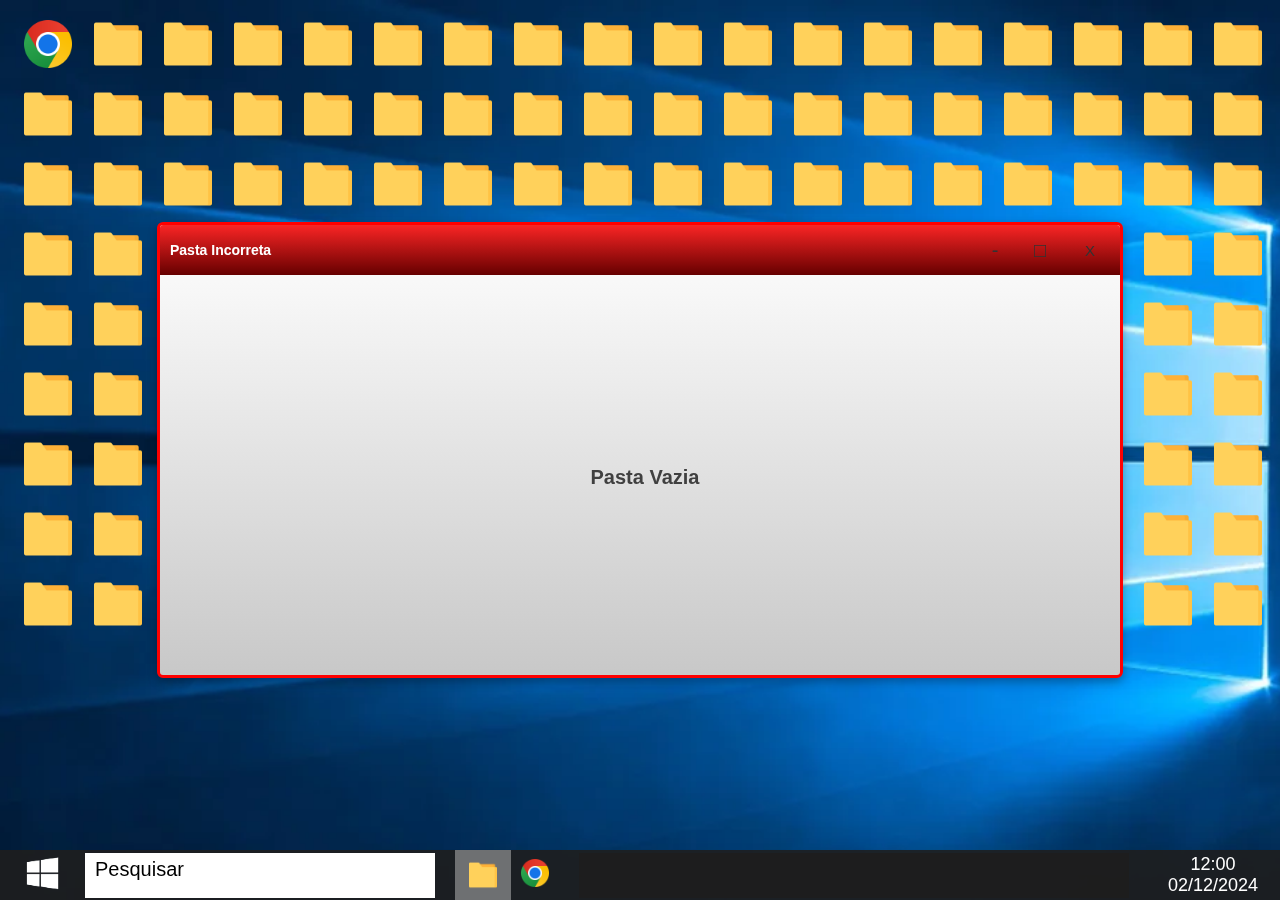
<file: pastaerro.html>
<!DOCTYPE html>
<html lang="pt-br">
<head>
    <meta charset="UTF-8">
    <meta name="viewport" content="width=device-width, initial-scale=1.0">
    <title>Área de Trabalho</title>
    <link rel="stylesheet" href="css/inicial.css">
    <style>
        /* Overlay principal */
        .overlay {
            position: fixed;
            top: 50%;
            left: 50%;
            transform: translate(-50%, -50%);
            width: 75%;
            height: 50%;
            background-image: linear-gradient(white, rgb(200, 200, 200)); /* Cor de fundo padrão do Windows */
            border: 3px solid #ff0000;
            box-shadow: 0 4px 10px rgba(0, 0, 0, 0.3);
            z-index: 9999;
            border-radius: 6px; /* Canto levemente arredondado */
            overflow: hidden;
        }

        /* Cabeçalho da overlay */
        .overlay-header {
            background-image: linear-gradient(rgb(250, 37, 37), rgb(102, 0, 0)); /* Azul padrão do Windows */
            color: white;
            display: flex;
            justify-content: space-between;
            align-items: center;
            padding: 5px 10px;
            font-family: Arial, sans-serif;
            font-size: 14px;
        }

        /* Título no cabeçalho */
        .overlay-title {
            font-weight: bold;
        }

        /* Botões no cabeçalho */
        .overlay-buttons {
            display: flex;
            gap: 5px;
        }

        /* Botões de controle */
        .window-controls {
            display: flex;
            align-items: center;
        }

        .control-button {
            width: 40px;
            height: 40px;
            background: transparent;
            border: none;
            font-size: 20px;
            color: #333;
            cursor: pointer;
            margin-left: 5px;
            display: flex;
            justify-content: center;
            align-items: center;
        }

        .control-button:hover {
            background-image: linear-gradient(rgb(250, 37, 37), rgb(102, 0, 0));
            border: 1px solid #000000;
        }

        .control-button-red {
            width: 40px;
            height: 40px;
            background: transparent;
            border: none;
            font-size: 15px;
            color: #333;
            cursor: pointer;
            margin-left: 10px;
            display: flex;
            justify-content: center;
            align-items: center;
        }
        .control-button-red:hover {
            background-image: linear-gradient(rgb(250, 37, 37), rgb(102, 0, 0));
            border: 1px solid #000000;
        }

        /* Conteúdo da overlay */
        .overlay-content {
            display: flex;
            justify-content: center;
            align-items: center;
            height: calc(100% - 30px); /* Remove altura do cabeçalho */
            font-family: Arial, sans-serif;
            color: #404040;
            font-size: 16px;
        }
    </style>
</head>
<body>
    <!-- Área de trabalho -->
    <div class="desktop">
        <!-- Ícones de pastas e lixeira -->
        <div class="folders">
            <!-- Coluna 1 -->
            <div class="folder-column">
                <a href="./chrome.html">
                    <div class="folder"><img src="img/chrome-icon.png" alt="Chrome"></div>
                </a>
                <a href="./pastaerro.html">
                    <div class="folder"><img src="img/folder-icon.png" alt="Pasta"></div>
                </a>
                <a href="./pastaerro.html">
                    <div class="folder"><img src="img/folder-icon.png" alt="Pasta"></div>
                </a>
                <a href="./pastaerro.html">
                    <div class="folder"><img src="img/folder-icon.png" alt="Pasta"></div>
                </a>
                <a href="./pastaerro.html">
                    <div class="folder"><img src="img/folder-icon.png" alt="Pasta"></div>
                </a>
                <a href="./pastaerro.html">
                    <div class="folder"><img src="img/folder-icon.png" alt="Pasta"></div>
                </a>
                <a href="./pastaerro.html">
                    <div class="folder"><img src="img/folder-icon.png" alt="Pasta"></div>
                </a>
                <a href="./pastaerro.html">
                    <div class="folder"><img src="img/folder-icon.png" alt="Pasta"></div>
                </a>
                <a href="./pastaerro.html">
                    <div class="folder"><img src="img/folder-icon.png" alt="Pasta"></div>
                </a>
            </div>
            <!-- Coluna 2 -->
            <div class="folder-column">
                <a href="./pastaerro.html">
                    <div class="folder"><img src="img/folder-icon.png" alt="Chrome"></div>
                </a>
                <a href="./pastaerro.html">
                    <div class="folder"><img src="img/folder-icon.png" alt="Pasta"></div>
                </a>
                <a href="./pastaerro.html">
                    <div class="folder"><img src="img/folder-icon.png" alt="Pasta"></div>
                </a>
                <a href="./pastaerro.html">
                    <div class="folder"><img src="img/folder-icon.png" alt="Pasta"></div>
                </a>
                <a href="./pastaerro.html">
                    <div class="folder"><img src="img/folder-icon.png" alt="Pasta"></div>
                </a>
                <a href="./pastaerro.html">
                    <div class="folder"><img src="img/folder-icon.png" alt="Pasta"></div>
                </a>
                <a href="./pastaerro.html">
                    <div class="folder"><img src="img/folder-icon.png" alt="Pasta"></div>
                </a>
                <a href="./pastaerro.html">
                    <div class="folder"><img src="img/folder-icon.png" alt="Pasta"></div>
                </a>
                <a href="./pastaerro.html">
                    <div class="folder"><img src="img/folder-icon.png" alt="Pasta"></div>
                </a>
            </div>
            <!-- Coluna 3 -->
            <div class="folder-column">
                <a href="./pastaerro.html">
                    <div class="folder"><img src="img/folder-icon.png" alt="Chrome"></div>
                </a>
                <a href="./pastaerro.html">
                    <div class="folder"><img src="img/folder-icon.png" alt="Pasta"></div>
                </a>
                <a href="./pastaerro.html">
                    <div class="folder"><img src="img/folder-icon.png" alt="Pasta"></div>
                </a>
                <a href="./pastaerro.html">
                    <div class="folder"><img src="img/folder-icon.png" alt="Pasta"></div>
                </a>
                <a href="./pastaerro.html">
                    <div class="folder"><img src="img/folder-icon.png" alt="Pasta"></div>
                </a>
                <a href="./pastaerro.html">
                    <div class="folder"><img src="img/folder-icon.png" alt="Pasta"></div>
                </a>
                <a href="./pastaerro.html">
                    <div class="folder"><img src="img/folder-icon.png" alt="Pasta"></div>
                </a>
                <a href="./pastaerro.html">
                    <div class="folder"><img src="img/folder-icon.png" alt="Pasta"></div>
                </a>
                <a href="./pastaerro.html">
                    <div class="folder"><img src="img/folder-icon.png" alt="Pasta"></div>
                </a>
            </div>
            <!-- Coluna 4 -->
            <div class="folder-column">
                <a href="./pastaerro.html">
                    <div class="folder"><img src="img/folder-icon.png" alt="Chrome"></div>
                </a>
                <a href="./pastaerro.html">
                    <div class="folder"><img src="img/folder-icon.png" alt="Pasta"></div>
                </a>
                <a href="./pastaerro.html">
                    <div class="folder"><img src="img/folder-icon.png" alt="Pasta"></div>
                </a>
                <a href="./pastaerro.html">
                    <div class="folder"><img src="img/folder-icon.png" alt="Pasta"></div>
                </a>
                <a href="./pastaerro.html">
                    <div class="folder"><img src="img/folder-icon.png" alt="Pasta"></div>
                </a>
                <a href="./pastaerro.html">
                    <div class="folder"><img src="img/folder-icon.png" alt="Pasta"></div>
                </a>
                <a href="./pastaerro.html">
                    <div class="folder"><img src="img/folder-icon.png" alt="Pasta"></div>
                </a>
                <a href="./pastaerro.html">
                    <div class="folder"><img src="img/folder-icon.png" alt="Pasta"></div>
                </a>
                <a href="./pastaerro.html">
                    <div class="folder"><img src="img/folder-icon.png" alt="Pasta"></div>
                </a>
            </div>
            <!-- Coluna 5 -->
            <div class="folder-column">
                <a href="./pastaerro.html">
                    <div class="folder"><img src="img/folder-icon.png" alt="Chrome"></div>
                </a>
                <a href="./pastaerro.html">
                    <div class="folder"><img src="img/folder-icon.png" alt="Pasta"></div>
                </a>
                <a href="./pastaerro.html">
                    <div class="folder"><img src="img/folder-icon.png" alt="Pasta"></div>
                </a>
                <a href="./pastaerro.html">
                    <div class="folder"><img src="img/folder-icon.png" alt="Pasta"></div>
                </a>
                <a href="./pastaerro.html">
                    <div class="folder"><img src="img/folder-icon.png" alt="Pasta"></div>
                </a>
                <a href="./pastaerro.html">
                    <div class="folder"><img src="img/folder-icon.png" alt="Pasta"></div>
                </a>
                <a href="./pastaerro.html">
                    <div class="folder"><img src="img/folder-icon.png" alt="Pasta"></div>
                </a>
                <a href="./pastaerro.html">
                    <div class="folder"><img src="img/folder-icon.png" alt="Pasta"></div>
                </a>
                <a href="./pastaerro.html">
                    <div class="folder"><img src="img/folder-icon.png" alt="Pasta"></div>
                </a>
            </div>
            <!-- Coluna 6 -->
            <div class="folder-column">
                <a href="./pastaerro.html">
                    <div class="folder"><img src="img/folder-icon.png" alt="Chrome"></div>
                </a>
                <a href="./pastaerro.html">
                    <div class="folder"><img src="img/folder-icon.png" alt="Pasta"></div>
                </a>
                <a href="./pastaerro.html">
                    <div class="folder"><img src="img/folder-icon.png" alt="Pasta"></div>
                </a>
                <a href="./pastaerro.html">
                    <div class="folder"><img src="img/folder-icon.png" alt="Pasta"></div>
                </a>
                <a href="./pastaerro.html">
                    <div class="folder"><img src="img/folder-icon.png" alt="Pasta"></div>
                </a>
                <a href="./pastaerro.html">
                    <div class="folder"><img src="img/folder-icon.png" alt="Pasta"></div>
                </a>
                <a href="./pastaerro.html">
                    <div class="folder"><img src="img/folder-icon.png" alt="Pasta"></div>
                </a>
                <a href="./pastaerro.html">
                    <div class="folder"><img src="img/folder-icon.png" alt="Pasta"></div>
                </a>
                <a href="./pastaerro.html">
                    <div class="folder"><img src="img/folder-icon.png" alt="Pasta"></div>
                </a>
            </div>
            <!-- Coluna 7 -->
            <div class="folder-column">
                <a href="./pastaerro.html">
                    <div class="folder"><img src="img/folder-icon.png" alt="Chrome"></div>
                </a>
                <a href="./pastaerro.html">
                    <div class="folder"><img src="img/folder-icon.png" alt="Pasta"></div>
                </a>
                <a href="./pastaerro.html">
                    <div class="folder"><img src="img/folder-icon.png" alt="Pasta"></div>
                </a>
                <a href="./pastaerro.html">
                    <div class="folder"><img src="img/folder-icon.png" alt="Pasta"></div>
                </a>
                <a href="./pastaerro.html">
                    <div class="folder"><img src="img/folder-icon.png" alt="Pasta"></div>
                </a>
                <a href="./pastaerro.html">
                    <div class="folder"><img src="img/folder-icon.png" alt="Pasta"></div>
                </a>
                <a href="./pastaerro.html">
                    <div class="folder"><img src="img/folder-icon.png" alt="Pasta"></div>
                </a>
                <a href="./pastaerro.html">
                    <div class="folder"><img src="img/folder-icon.png" alt="Pasta"></div>
                </a>
                <a href="./pastaerro.html">
                    <div class="folder"><img src="img/folder-icon.png" alt="Pasta"></div>
                </a>
            </div>
            <!-- Coluna 8 -->
            <div class="folder-column">
                <a href="./pastaerro.html">
                    <div class="folder"><img src="img/folder-icon.png" alt="Chrome"></div>
                </a>
                <a href="./pastaerro.html">
                    <div class="folder"><img src="img/folder-icon.png" alt="Pasta"></div>
                </a>
                <a href="./pastaerro.html">
                    <div class="folder"><img src="img/folder-icon.png" alt="Pasta"></div>
                </a>
                <a href="./pastaerro.html">
                    <div class="folder"><img src="img/folder-icon.png" alt="Pasta"></div>
                </a>
                <a href="./pastaerro.html">
                    <div class="folder"><img src="img/folder-icon.png" alt="Pasta"></div>
                </a>
                <a href="./pastaerro.html">
                    <div class="folder"><img src="img/folder-icon.png" alt="Pasta"></div>
                </a>
                <a href="./pastaerro.html">
                    <div class="folder"><img src="img/folder-icon.png" alt="Pasta"></div>
                </a>
                <a href="./pastaerro.html">
                    <div class="folder"><img src="img/folder-icon.png" alt="Pasta"></div>
                </a>
                <a href="./pastaerro.html">
                    <div class="folder"><img src="img/folder-icon.png" alt="Pasta"></div>
                </a>
            </div>
            <!-- Coluna 9 -->
            <div class="folder-column">
                <a href="./pastaerro.html">
                    <div class="folder"><img src="img/folder-icon.png" alt="Chrome"></div>
                </a>
                <a href="./pastaerro.html">
                    <div class="folder"><img src="img/folder-icon.png" alt="Pasta"></div>
                </a>
                <a href="./pastaerro.html">
                    <div class="folder"><img src="img/folder-icon.png" alt="Pasta"></div>
                </a>
                <a href="./pastaerro.html">
                    <div class="folder"><img src="img/folder-icon.png" alt="Pasta"></div>
                </a>
                <a href="./pastaerro.html">
                    <div class="folder"><img src="img/folder-icon.png" alt="Pasta"></div>
                </a>
                <a href="./pastaerro.html">
                    <div class="folder"><img src="img/folder-icon.png" alt="Pasta"></div>
                </a>
                <a href="./pastaerro.html">
                    <div class="folder"><img src="img/folder-icon.png" alt="Pasta"></div>
                </a>
                <a href="./pastaerro.html">
                    <div class="folder"><img src="img/folder-icon.png" alt="Pasta"></div>
                </a>
                <a href="./pastaerro.html">
                    <div class="folder"><img src="img/folder-icon.png" alt="Pasta"></div>
                </a>
            </div>
            <!-- Coluna 10 -->
            <div class="folder-column">
                <a href="./pastaerro.html">
                    <div class="folder"><img src="img/folder-icon.png" alt="Chrome"></div>
                </a>
                <a href="./pastaerro.html">
                    <div class="folder"><img src="img/folder-icon.png" alt="Pasta"></div>
                </a>
                <a href="./pastaerro.html">
                    <div class="folder"><img src="img/folder-icon.png" alt="Pasta"></div>
                </a>
                <a href="./pastaerro.html">
                    <div class="folder"><img src="img/folder-icon.png" alt="Pasta"></div>
                </a>
                <a href="./pastaerro.html">
                    <div class="folder"><img src="img/folder-icon.png" alt="Pasta"></div>
                </a>
                <a href="./pastaerro.html">
                    <div class="folder"><img src="img/folder-icon.png" alt="Pasta"></div>
                </a>
                <a href="./pastaerro.html">
                    <div class="folder"><img src="img/folder-icon.png" alt="Pasta"></div>
                </a>
                <a href="./pastaerro.html">
                    <div class="folder"><img src="img/folder-icon.png" alt="Pasta"></div>
                </a>
                <a href="./pastaerro.html">
                    <div class="folder"><img src="img/folder-icon.png" alt="Pasta"></div>
                </a>
            </div>
            <!-- Coluna 11 -->
            <div class="folder-column">
                <a href="./pastaerro.html">
                    <div class="folder"><img src="img/folder-icon.png" alt="Chrome"></div>
                </a>
                <a href="./pastaerro.html">
                    <div class="folder"><img src="img/folder-icon.png" alt="Pasta"></div>
                </a>
                <a href="./pastaerro.html">
                    <div class="folder"><img src="img/folder-icon.png" alt="Pasta"></div>
                </a>
                <a href="./pastaerro.html">
                    <div class="folder"><img src="img/folder-icon.png" alt="Pasta"></div>
                </a>
                <a href="./pastaerro.html">
                    <div class="folder"><img src="img/folder-icon.png" alt="Pasta"></div>
                </a>
                <a href="./pastaerro.html">
                    <div class="folder"><img src="img/folder-icon.png" alt="Pasta"></div>
                </a>
                <a href="./pastaerro.html">
                    <div class="folder"><img src="img/folder-icon.png" alt="Pasta"></div>
                </a>
                <a href="./pastaerro.html">
                    <div class="folder"><img src="img/folder-icon.png" alt="Pasta"></div>
                </a>
                <a href="./pastaerro.html">
                    <div class="folder"><img src="img/folder-icon.png" alt="Pasta"></div>
                </a>
            </div>
            <!-- Coluna 12 -->
            <div class="folder-column">
                <a href="./pastaerro.html">
                    <div class="folder"><img src="img/folder-icon.png" alt="Chrome"></div>
                </a>
                <a href="./pastaerro.html">
                    <div class="folder"><img src="img/folder-icon.png" alt="Pasta"></div>
                </a>
                <a href="./pastaerro.html">
                    <div class="folder"><img src="img/folder-icon.png" alt="Pasta"></div>
                </a>
                <a href="./pastaerro.html">
                    <div class="folder"><img src="img/folder-icon.png" alt="Pasta"></div>
                </a>
                <a href="./pastaerro.html">
                    <div class="folder"><img src="img/folder-icon.png" alt="Pasta"></div>
                </a>
                <a href="./pastaerro.html">
                    <div class="folder"><img src="img/folder-icon.png" alt="Pasta"></div>
                </a>
                <a href="./pastaerro.html">
                    <div class="folder"><img src="img/folder-icon.png" alt="Pasta"></div>
                </a>
                <a href="./pastaerro.html">
                    <div class="folder"><img src="img/folder-icon.png" alt="Pasta"></div>
                </a>
                <a href="./pastaerro.html">
                    <div class="folder"><img src="img/folder-icon.png" alt="Pasta"></div>
                </a>
            </div>
            <!-- Coluna 13 -->
            <div class="folder-column">
                <a href="./pastaerro.html">
                    <div class="folder"><img src="img/folder-icon.png" alt="Chrome"></div>
                </a>
                <a href="./pastaerro.html">
                    <div class="folder"><img src="img/folder-icon.png" alt="Pasta"></div>
                </a>
                <a href="./pastaerro.html">
                    <div class="folder"><img src="img/folder-icon.png" alt="Pasta"></div>
                </a>
                <a href="./pastaerro.html">
                    <div class="folder"><img src="img/folder-icon.png" alt="Pasta"></div>
                </a>
                <a href="./pastaerro.html">
                    <div class="folder"><img src="img/folder-icon.png" alt="Pasta"></div>
                </a>
                <a href="./pastaerro.html">
                    <div class="folder"><img src="img/folder-icon.png" alt="Pasta"></div>
                </a>
                <a href="./pastaerro.html">
                    <div class="folder"><img src="img/folder-icon.png" alt="Pasta"></div>
                </a>
                <a href="./pastaerro.html">
                    <div class="folder"><img src="img/folder-icon.png" alt="Pasta"></div>
                </a>
                <a href="./pastaerro.html">
                    <div class="folder"><img src="img/folder-icon.png" alt="Pasta"></div>
                </a>
            </div>
            <!-- Coluna 14 -->
            <div class="folder-column">
                <a href="./pastaerro.html">
                    <div class="folder"><img src="img/folder-icon.png" alt="Chrome"></div>
                </a>
                <a href="./pastaerro.html">
                    <div class="folder"><img src="img/folder-icon.png" alt="Pasta"></div>
                </a>
                <a href="./pastaerro.html">
                    <div class="folder"><img src="img/folder-icon.png" alt="Pasta"></div>
                </a>
                <a href="./pastaerro.html">
                    <div class="folder"><img src="img/folder-icon.png" alt="Pasta"></div>
                </a>
                <a href="./pastaerro.html">
                    <div class="folder"><img src="img/folder-icon.png" alt="Pasta"></div>
                </a>
                <a href="./pastaerro.html">
                    <div class="folder"><img src="img/folder-icon.png" alt="Pasta"></div>
                </a>
                <a href="./pastaerro.html">
                    <div class="folder"><img src="img/folder-icon.png" alt="Pasta"></div>
                </a>
                <a href="./pastaerro.html">
                    <div class="folder"><img src="img/folder-icon.png" alt="Pasta"></div>
                </a>
                <a href="./pastaerro.html">
                    <div class="folder"><img src="img/folder-icon.png" alt="Pasta"></div>
                </a>
            </div>
            <!-- Coluna 15 -->
            <div class="folder-column">
                <a href="./pastacerto.html">
                    <div class="folder"><img src="img/folder-icon.png" alt="Chrome"></div>
                </a>
                <a href="./pastaerro.html">
                    <div class="folder"><img src="img/folder-icon.png" alt="Pasta"></div>
                </a>
                <a href="./pastaerro.html">
                    <div class="folder"><img src="img/folder-icon.png" alt="Pasta"></div>
                </a>
                <a href="./pastaerro.html">
                    <div class="folder"><img src="img/folder-icon.png" alt="Pasta"></div>
                </a>
                <a href="./pastaerro.html">
                    <div class="folder"><img src="img/folder-icon.png" alt="Pasta"></div>
                </a>
                <a href="./pastaerro.html">
                    <div class="folder"><img src="img/folder-icon.png" alt="Pasta"></div>
                </a>
                <a href="./pastaerro.html">
                    <div class="folder"><img src="img/folder-icon.png" alt="Pasta"></div>
                </a>
                <a href="./pastaerro.html">
                    <div class="folder"><img src="img/folder-icon.png" alt="Pasta"></div>
                </a>
                <a href="./pastaerro.html">
                    <div class="folder"><img src="img/folder-icon.png" alt="Pasta"></div>
                </a>
            </div>
            <!-- Coluna 16 -->
            <div class="folder-column">
                <a href="./pastaerro.html">
                    <div class="folder"><img src="img/folder-icon.png" alt="Chrome"></div>
                </a>
                <a href="./pastaerro.html">
                    <div class="folder"><img src="img/folder-icon.png" alt="Pasta"></div>
                </a>
                <a href="./pastaerro.html">
                    <div class="folder"><img src="img/folder-icon.png" alt="Pasta"></div>
                </a>
                <a href="./pastaerro.html">
                    <div class="folder"><img src="img/folder-icon.png" alt="Pasta"></div>
                </a>
                <a href="./pastaerro.html">
                    <div class="folder"><img src="img/folder-icon.png" alt="Pasta"></div>
                </a>
                <a href="./pastaerro.html">
                    <div class="folder"><img src="img/folder-icon.png" alt="Pasta"></div>
                </a>
                <a href="./pastaerro.html">
                    <div class="folder"><img src="img/folder-icon.png" alt="Pasta"></div>
                </a>
                <a href="./pastaerro.html">
                    <div class="folder"><img src="img/folder-icon.png" alt="Pasta"></div>
                </a>
                <a href="./pastaerro.html">
                    <div class="folder"><img src="img/folder-icon.png" alt="Pasta"></div>
                </a>
            </div>
            <!-- Coluna 17 -->
            <div class="folder-column">
                <a href="./pastaerro.html">
                    <div class="folder"><img src="img/folder-icon.png" alt="Chrome"></div>
                </a>
                <a href="./pastaerro.html">
                    <div class="folder"><img src="img/folder-icon.png" alt="Pasta"></div>
                </a>
                <a href="./pastaerro.html">
                    <div class="folder"><img src="img/folder-icon.png" alt="Pasta"></div>
                </a>
                <a href="./pastaerro.html">
                    <div class="folder"><img src="img/folder-icon.png" alt="Pasta"></div>
                </a>
                <a href="./pastaerro.html">
                    <div class="folder"><img src="img/folder-icon.png" alt="Pasta"></div>
                </a>
                <a href="./pastaerro.html">
                    <div class="folder"><img src="img/folder-icon.png" alt="Pasta"></div>
                </a>
                <a href="./pastaerro.html">
                    <div class="folder"><img src="img/folder-icon.png" alt="Pasta"></div>
                </a>
                <a href="./pastaerro.html">
                    <div class="folder"><img src="img/folder-icon.png" alt="Pasta"></div>
                </a>
                <a href="./pastaerro.html">
                    <div class="folder"><img src="img/folder-icon.png" alt="Pasta"></div>
                </a>
            </div>
            <!-- Coluna 18 -->
            <div class="folder-column">
                <a href="./pastaerro.html">
                    <div class="folder"><img src="img/folder-icon.png" alt="Chrome"></div>
                </a>
                <a href="./pastaerro.html">
                    <div class="folder"><img src="img/folder-icon.png" alt="Pasta"></div>
                </a>
                <a href="./pastaerro.html">
                    <div class="folder"><img src="img/folder-icon.png" alt="Pasta"></div>
                </a>
                <a href="./pastaerro.html">
                    <div class="folder"><img src="img/folder-icon.png" alt="Pasta"></div>
                </a>
                <a href="./pastaerro.html">
                    <div class="folder"><img src="img/folder-icon.png" alt="Pasta"></div>
                </a>
                <a href="./pastaerro.html">
                    <div class="folder"><img src="img/folder-icon.png" alt="Pasta"></div>
                </a>
                <a href="./pastaerro.html">
                    <div class="folder"><img src="img/folder-icon.png" alt="Pasta"></div>
                </a>
                <a href="./pastaerro.html">
                    <div class="folder"><img src="img/folder-icon.png" alt="Pasta"></div>
                </a>
                <a href="./pastaerro.html">
                    <div class="folder"><img src="img/folder-icon.png" alt="Pasta"></div>
                </a>
            </div>
        </div>
    </div>

    <!-- Barra de tarefas -->
    <div class="taskbar">
        <div class="start-menu"><img src="img/windows-icon.png" alt="Iniciar" style="width: 45px; height: 45px;" onclick="goToInitialPage()"></div>
        <div class="rectangle" style="color: black;"><p>Pesquisar</p></div>
        <div class="taskbar-icons square">
            <img src="img/folder-icon.png" alt="Ícone 1" style="width: 28px; height: 28px;" onclick="goToInitialPage()">
        </div>
        <div class="taskbar-icons">
            <img src="img/chrome-icon.png" alt="Ícone 2" style="width: 28px; height: 28px;" onclick="goToInitialPage()">
        </div>
        <div class="espaco"></div>
        <div class="clock">12:00 02/12/2024</div>
    </div>

    <div class="overlay">
        <div class="overlay-header">
            <div class="overlay-title">Pasta Incorreta</div>
            <div class="window-controls">
                <button class="control-button minimize-button" title="Minimizar" onclick="goToInitialPage()">-</button>
                <button class="control-button maximize-button" title="Maximizar" onclick="goToInitialPage()">□</button>
                <button class="control-button-red close-button" title="Fechar" onclick="goToInitialPage()">X</button>
            </div>
        </div>
        <div class="overlay-content">
            <p><b>Pasta Vazia</b></p>
        </div>
    </div>

    <script src="js/chrome.js"></script>
</body>
</html>
</file>
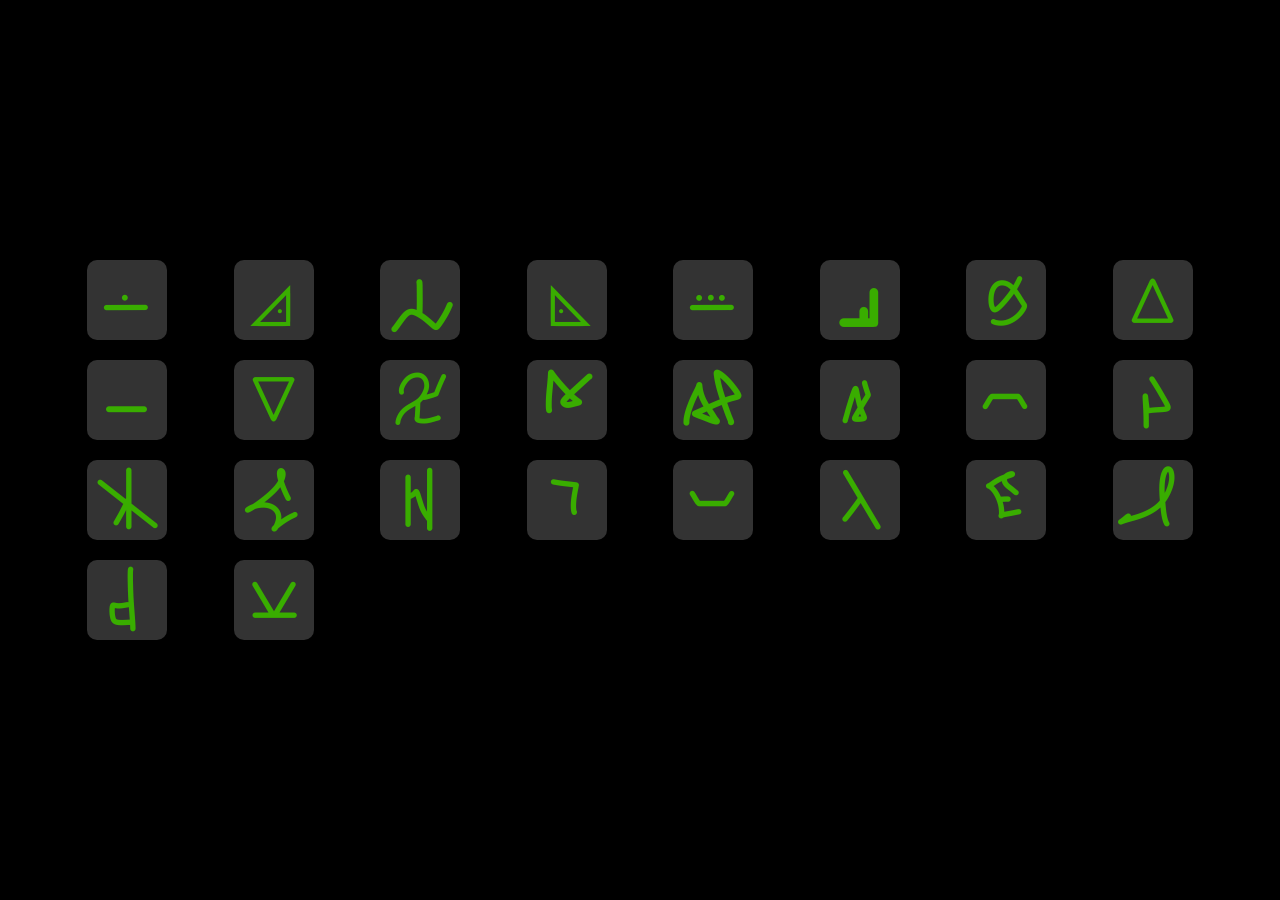
<file: resposta.html>
<!DOCTYPE html>
<html lang="pt-br">
<head>
    <meta charset="UTF-8">
    <meta name="viewport" content="width=device-width, initial-scale=1.0">
    <title>Troca de Letras - Edição Animada</title>
    <style>
        body {
            font-family: 'Courier New', Courier, monospace;
            display: flex;
            justify-content: center;
            align-items: center;
            flex-direction: column;
            height: 100vh;
            margin: 0;
            background-color: black;
            color: #00FF00;
            overflow: hidden;
        }

        .symbol-section {
            display: grid;
            grid-template-columns: repeat(8, 1fr);
            gap: 20px;
            width: 90%;
            justify-items: center;
            margin: 20px 0;
        }

        .symbol {
            font-size: 40px;
            background-color: #333;
            border-radius: 10px;
            transition: transform 0.3s ease, background-color 0.3s ease;
            box-shadow: 0 4px 6px rgba(0, 0, 0, 0.2);
            display: flex;
            justify-content: center;
            align-items: center;
            width: 80px;
            height: 80px;
            cursor: pointer;
            position: relative;
        }

        .symbol img {
            max-width: 100%;
            max-height: 100%;
            transition: opacity 0.3s ease;
        }

        .symbol .letter {
            position: absolute;
            font-size: 2em;
            color: #00FF00;
            opacity: 0;
            transition: opacity 0.3s ease;
        }

        .symbol:hover img {
            opacity: 0;
        }

        .symbol:hover .letter {
            opacity: 1;
        }

        .symbol:hover {
            transform: rotate(360deg); /* Gira o elemento */
            background-color: #111;
        }
    </style>
</head>
<body>
    <div class="symbol-section" id="symbol-section">
        <!-- Os símbolos serão gerados dinamicamente pelo JavaScript -->
    </div>

    <script>
        function createSymbols() {
            const section = document.getElementById("symbol-section");
            for (let i = 0; i < 26; i++) {
                const symbolDiv = document.createElement("div");
                symbolDiv.classList.add("symbol");

                // Adiciona a imagem
                const img = document.createElement("img");
                img.src = `simbolos/${String.fromCharCode(97 + i)}.png`;
                img.alt = `símbolo ${String.fromCharCode(65 + i)}`;
                symbolDiv.appendChild(img);

                // Adiciona a letra sobreposta
                const letterSpan = document.createElement("span");
                letterSpan.classList.add("letter");
                letterSpan.textContent = String.fromCharCode(65 + i); // Letra maiúscula
                symbolDiv.appendChild(letterSpan);

                section.appendChild(symbolDiv);
            }
        }

        // Cria os símbolos ao carregar a página
        createSymbols();
    </script>
</body>
</html>
</file>
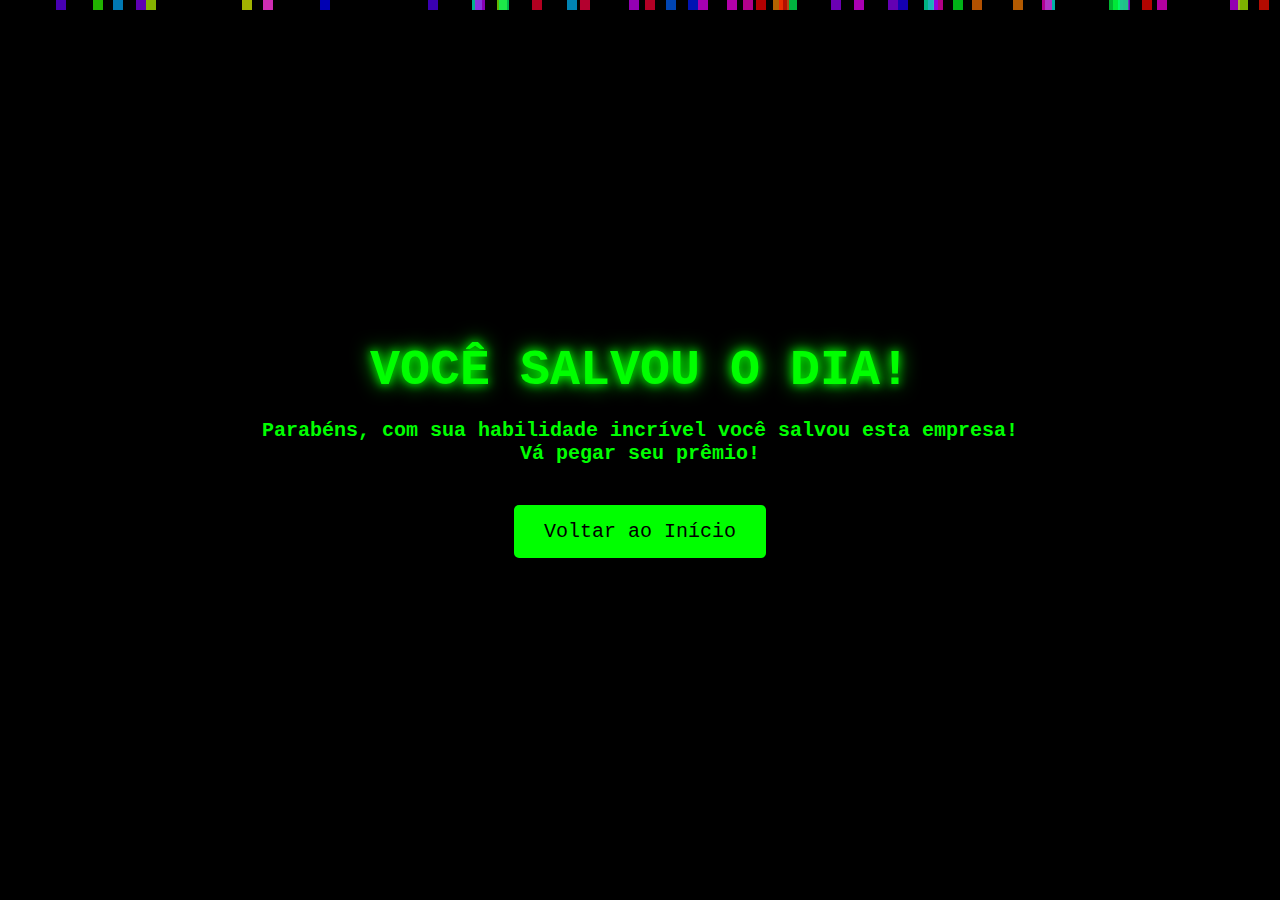
<file: salvo.html>
<!DOCTYPE html>
<html lang="pt-br">
<head>
    <meta charset="UTF-8">
    <meta name="viewport" content="width=device-width, initial-scale=1.0">
    <title>Você Salvou o Dia!</title>
    <style>
        body {
            margin: 0;
            padding: 0;
            display: flex;
            justify-content: center;
            align-items: center;
            height: 100vh;
            background: black;
            color: #00FF00;
            font-family: 'Courier New', Courier, monospace;
            overflow: hidden;
            animation: bg-flicker 10s infinite alternate;
        }

        @keyframes bg-flicker {
            0% { background-color: #000; }
            50% { background-color: #003300; }
            100% { background-color: #000; }
        }

        .container {
            text-align: center;
            animation: zoom-in 1s ease-in-out;
        }

        @keyframes zoom-in {
            from {
                transform: scale(0.8);
                opacity: 0;
            }
            to {
                transform: scale(1);
                opacity: 1;
            }
        }

        h1 {
            font-size: 50px;
            margin: 0;
            text-shadow: 0 0 10px #00FF00, 0 0 20px #00FF00;
            animation: glow 2s infinite alternate;
        }

        @keyframes glow {
            from {
                text-shadow: 0 0 10px rgba(0, 255, 0, 0.5), 0 0 20px rgba(0, 255, 0, 0.3);
            }
            to {
                text-shadow: 0 0 20px rgba(0, 255, 0, 0.8), 0 0 30px rgba(0, 255, 0, 0.5);
            }
        }

        p {
            font-size: 20px;
            margin-top: 20px;
            animation: bounce 1.5s infinite;
            font-weight: bold;
        }

        @keyframes bounce {
            0%, 100% {
                transform: translateY(0);
            }
            50% {
                transform: translateY(-10px);
            }
        }

        button {
            background-color: #00FF00;
            color: black;
            padding: 15px 30px;
            font-size: 20px;
            border: none;
            border-radius: 5px;
            cursor: pointer;
            margin-top: 20px;
            font-family: 'Courier New', Courier, monospace;
            animation: pulse 1.5s infinite alternate;
        }

        @keyframes pulse {
            from {
                transform: scale(1);
                box-shadow: 0 0 10px rgba(0, 255, 0, 0.5);
            }
            to {
                transform: scale(1.1);
                box-shadow: 0 0 20px rgba(0, 255, 0, 1);
            }
        }

        button:hover {
            background-color: #008000;
        }

        .confetti {
            position: absolute;
            top: 0;
            left: 0;
            width: 100%;
            height: 100%;
            pointer-events: none;
            overflow: hidden;
        }

        .confetti div {
            position: absolute;
            width: 10px;
            height: 10px;
            background: #00FF00;
            opacity: 0.7;
            animation: fall 5s infinite;
        }

        @keyframes fall {
            0% {
                transform: translateY(-100%) rotate(0deg);
                opacity: 1;
            }
            100% {
                transform: translateY(110vh) rotate(360deg);
                opacity: 0;
            }
        }
    </style>
</head>
<body>
    <div class="container">
        <h1>VOCÊ SALVOU O DIA!</h1>
        <p>Parabéns, com sua habilidade incrível você salvou esta empresa!<br>Vá pegar seu prêmio!</p>
        <button onclick="location.href='index.html'">Voltar ao Início</button>
    </div>

    <div class="confetti">
        <!-- Gera 50 pedaços de confete -->
        <script>
            for (let i = 0; i < 50; i++) {
                let confettiPiece = document.createElement('div');
                confettiPiece.style.left = Math.random() * 100 + 'vw';
                confettiPiece.style.animationDelay = Math.random() * 5 + 's';
                confettiPiece.style.backgroundColor = `hsl(${Math.random() * 360}, 100%, 50%)`;
                document.querySelector('.confetti').appendChild(confettiPiece);
            }
        </script>
    </div>
</body>
</html>
</file>
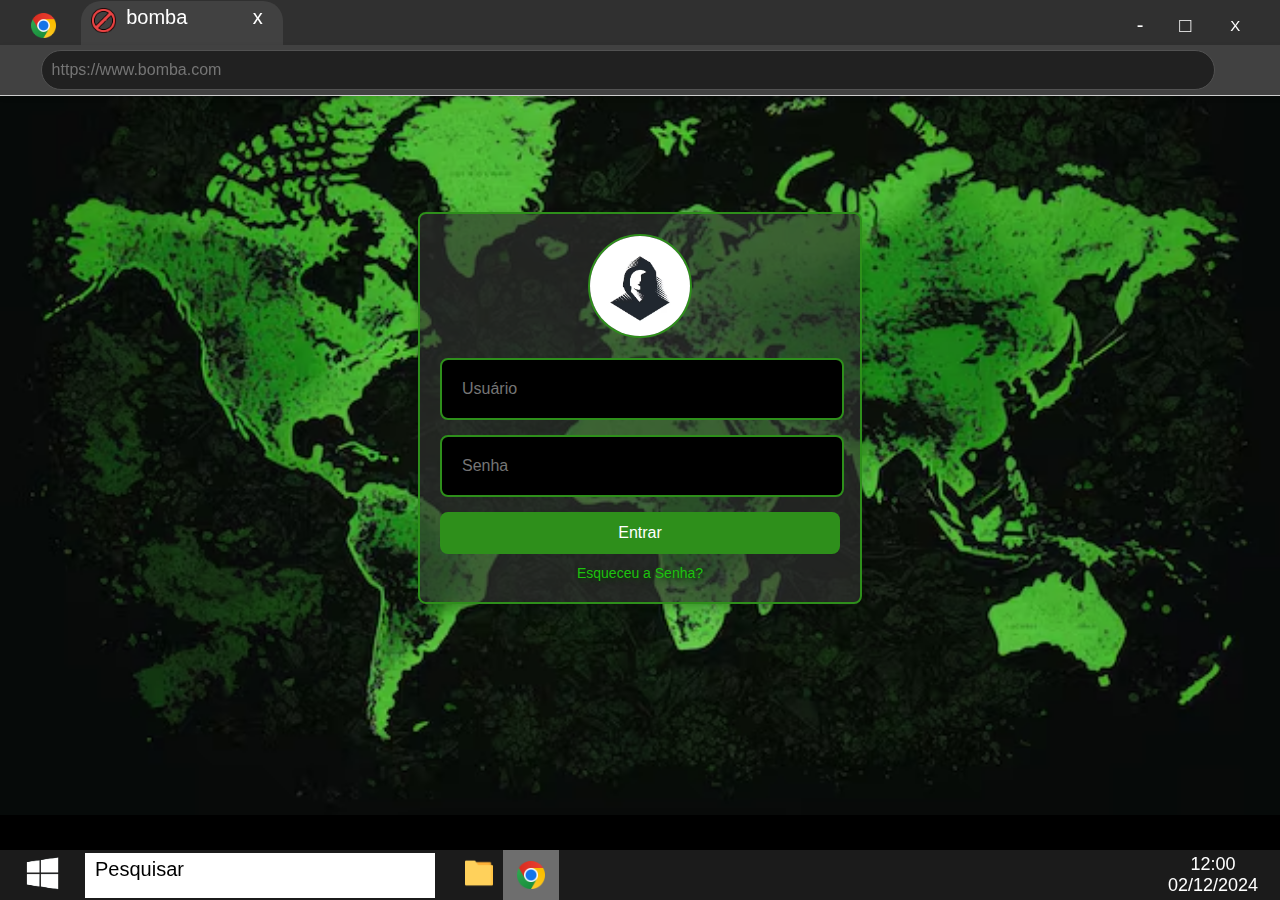
<file: senha.html>
<!DOCTYPE html>
<html lang="en">
<head>
    <meta charset="UTF-8">
    <meta name="viewport" content="width=device-width, initial-scale=1.0">
    <title>Senha</title>
    <link rel="stylesheet" href="css/senha.css">
    <style>
        body {
            background-image: url('../img/fundo_hacker.png') no-repeat center center/cover;
        }
    </style>
</head>
<body>
    <!-- Barra de aba (cima) -->
    <div class="window-header">
        <div class="espaco_pequeno"></div>
        <div class="window-icon">
            <img src="img/chrome-icon.png" alt="Ícone do Chrome" class="chrome-icon" onclick="goToInitialPage()">
        </div>
        <div class="espaco_pequeno"></div>
        <div class="window-title">
            <img src="./img/bomba.png" alt="bomba" style="width: 25px; height: 25px; margin-top: 7px;">
            <p>bomba</p>
            <p class="espaco_pequeno"></p>
            <p class="espaco_pequeno"></p>
            <p class="espaco_pequeno"></p>
            <p class="espaco_pequeno"></p>
            <p>x</p>
        </div>
        <div class="espaco_grande"></div>
        <div class="window-controls">
            <button class="control-button minimize-button" title="Minimizar" onclick="goToInitialPage()">-</button>
            <button class="control-button maximize-button" title="Maximizar" onclick="goToInitialPage()">□</button>
            <button class="control-button-red close-button" title="Fechar" onclick="goToInitialPage()">X</button>
        </div>
    </div>

    <div class="window-search">
        <p class="espaco_pequeno"></p>
        <div class="search-top">
            <input type="text" placeholder="https://www.bomba.com" class="search-input">
        </div>
    </div>

    <!-- Tela inicial (Login) -->
    <div class="main-screen">
        <!-- Container de Login -->
        <div class="login-container">
            <img src="img/icon_hacker.png" alt="Foto do usuário" class="login-img">
            <form class="login-form" onsubmit="return validateLogin()">
                <input type="text" placeholder="Usuário" class="login-input" id="username" required>
                <input type="password" placeholder="Senha" class="login-input" id="password" required>
                <button type="submit" class="login-button">Entrar</button>
            </form>
            <div class="forgot-password">
                <a href="#" onclick="showPasswordHint()">Esqueceu a Senha?</a>
            </div>
            <div class="password-hint" id="passwordHint">
                Está na pasta da Área de Trabalho
            </div>
        </div>
    </div>

    <!-- Barra de tarefas -->
    <div class="taskbar">
        <div class="start-menu"><img src="img/windows-icon.png" alt="Iniciar" style="width: 45px; height: 45px;" onclick="goToInitialPage()"></div>
        <div class="rectangle" style="color: black;"><p>Pesquisar</p></div>
        <div class="taskbar-icons">
            <img src="img/folder-icon.png" alt="Ícone 1" style="width: 28px; height: 28px;" onclick="goToInitialPage()">
        </div>
        <div class="taskbar-icons square">
            <img src="img/chrome-icon.png" alt="Ícone 2" style="width: 28px; height: 28px;" onclick="goToInitialPage()">
        </div>
        <div class="espaco"></div>
        <div class="clock">12:00 02/12/2024</div>
    </div>

    <script src="js/chrome.js"></script>
    <script>
        // Função para mostrar a dica de senha
        function showPasswordHint() {
            var hint = document.getElementById("passwordHint");
            hint.style.display = (hint.style.display === "block") ? "none" : "block";
        }

        // Função para validar o login
        function validateLogin() {
            // Obtém os valores dos campos de usuário e senha
            var username = document.getElementById("username").value.trim().toLowerCase();
            var password = document.getElementById("password").value.trim().toLowerCase();

            // Defina o usuário e senha corretos
            var correctUsername = "hacker"; // caso-insensitivo
            var correctPassword = "senha";  // caso-insensitivo

            // Verifica se o usuário e a senha estão corretos
            if (username === correctUsername && password === correctPassword) {
                // Redireciona para "bomba.html" após o login bem-sucedido
                window.location.href = "bomba.html"; // Redirecionamento
                return false;  // Impede o envio do formulário padrão
            } else {
                alert("Usuário ou senha incorretos.");
                return false;  // Impede o envio do formulário
            }
        }
    </script>
</body>
</html>
</file>
<file: css/styles.css>
/* Corpo da página */
body {
    margin: 0;
    font-family: 'Segoe UI';
    height: 100vh;
    display: flex;
    color: white;
    justify-content: center;
    align-items: center;
    background: url('../img/fundo.png') no-repeat center center/cover;
    background-size: cover; /* Faz a imagem cobrir a tela */
    background-attachment: fixed; /* Fixa a imagem para não "rolar" */
}

h3{
    color: #000000;
    font-size: 15px;
    font-weight: 500;
}

/* Informações do usuário */
.user-info {
    text-align: center;
}

.user-photo {
    width: 200px;
    height: 200px;
}

.user-name {
    font-size: 50px;
    font-weight: 200;
    text-align: center;
    margin-top: 5px;
}

/* Formulário de senha */
.password-form {
    margin-top: 5px;
}

.password-input {
    padding: 15px;
    width: 300px;
    border: 1px solid rgba(255, 255, 255, 0.5);
    border-radius: 5px;
    background: white;
    color: #000000;
    font-size: 18px;
    outline: none;
    text-align: left 5px;
    transition: border-color 0.3s;
}

.password-input::placeholder {
    color: rgba(63, 63, 63, 0.7);
}

.password-input:focus {
    border-color: #1a73e8;
}

/* Botão de envio */
.submit-btn {
    margin-top: 5px;
    padding: 15px 20px;
    font-size: 18px;
    color: white;
    background: #0078D7;
    border: 1px solid rgba(255, 255, 255, 0.5);
    border-radius: 5px;
    cursor: pointer;
    transition: background 0.3s, border-color 0.3s;
}

.submit-btn:hover {
    background: #005A9E;
    border-color: #1a73e8;
}

/* Botão de três pontos */
.menu-btn {
    position: absolute;
    top: 20px;
    right: 20px;
    width: 40px;   /* Defina a largura */
    height: 40px;  /* Defina a altura igual à largura */
    padding: 0;    /* Remover qualquer padding */
    font-size: 30px;
    background: #005a9e71;
    border: 1px solid rgba(255, 255, 255, 0.5);
    color: #fff;
    cursor: pointer;
    border-radius: 50%;  /* Garantir bordas circulares */
    display: flex;
    justify-content: center;
    align-items: center;
    transition: background 0.3s;
}

.menu-btn:hover {
    background: #1a73e8;
}

/* Tela de erro */
.error-screen {
    position: fixed;
    top: 0;
    left: 0;
    width: 100%;
    height: 100%;
    background: rgba(0, 0, 0, 0.7);
    display: none;
    justify-content: center;
    align-items: center;
    z-index: 1000;
}

.error-screen.show {
    display: flex;
}

.error-message {
    background: #cbeffaa8;
    padding: 20px;
    border: 1px solid rgb(45, 60, 250);
    border-radius: 5px;
    text-align: center;
    color: rgb(45, 60, 250);
    width: 300px;
    position: relative;
    display: flex;
    flex-direction: column;
    justify-content: space-between; /* Para distribuir os itens */
    height: 180px;  /* Aumentando a altura da caixa */
}

/* X retangular ao lado de "SENHA" */
.errofora {
    text-align: left;
    margin-bottom: 10px;
    color: #000000;
    display: flex;
    justify-content: space-between;
    align-items: center;
}

/* X em retângulo vermelho no canto superior direito */
.errofora .close-x {
    background-image: linear-gradient(red, rgb(150, 0, 0));
    border: 1px solid #000000;
    color: white;
    font-size: 18px;
    width: 50px;
    height: 20px;
    display: flex;
    justify-content: center;
    align-items: center;
    border-radius: 4px;
    cursor: pointer;
}

/* Ajustando o errocontainer */
.errocontainer {
    background-image: linear-gradient(white, rgb(200, 200, 200));
    font-weight: 20;
    width: 100%;
    height: 180px;
    padding: 0 1px 1px 1px;
    box-sizing: border-box;
    border: 0.5px solid rgb(0, 0, 0);
    position: relative;
}

/* X circular ao lado do título "Unknown" */
.errocontainer .circle-x {
    background-image: linear-gradient(red, rgb(150, 0, 0));
    border: 0.5px solid rgb(200, 200, 200);
    color: white;
    font-style: initial;
    font-size: 20px;
    width: 30px;
    height: 30px;
    display: flex;
    justify-content: center;
    align-items: center;
    border-radius: 50%;
    position: absolute;
    top: 10px; /* Distância do topo do errocontainer */
    left: 10px;
    cursor: pointer;
}

/* Ajustando a posição do título Unknown e o h3 */
.errocontainer h2 {
    display: inline-block;
    margin-left: 40px; /* Adiciona um espaço para o X circular */
    margin-top: 5px;   /* Distância do topo do errocontainer */
    position: relative;
}

.errocontainer h3 {
    margin-top: 1px; /* Deixando o h3 mais próximo do h2 */
    margin-bottom: 20px; /* Adicionando um pequeno espaço abaixo do h3 */
    font-size: 15px;
}

/* Botão Close no inferior direito */
.close-btn {
    padding: 10px 20px;
    background-image: linear-gradient(white, rgb(150, 180, 240));
    border: 2px solid rgb(45, 185, 250);
    border-radius: 5px;
    color: #000000;
    cursor: pointer;
    position: absolute;
    bottom: 15px; /* Afastando o botão mais para baixo */
    right: 10px; /* Mantendo o botão no canto inferior direito */
}

.close-btn:hover {
    background: #1a73e84d;
}

/* Tela de erro simples "Senha Incorreta" */
.simple-error-screen {
    position: fixed;
    top: 0;
    left: 0;
    width: 100%;
    height: 100%;
    background: rgba(0, 0, 0, 0.7);
    display: none;
    justify-content: center;
    align-items: center;
    z-index: 1001; /* Acima da tela de erro principal */
}

.simple-error-screen.show {
    display: flex;
}

.simple-error-message {
    background-image: linear-gradient(white, rgb(200, 200, 200));
    padding: 20px;
    border: 1px solid rgb(45, 60, 250);
    border-radius: 5px;
    text-align: center;
    color: rgb(45, 60, 250);
    width: 250px;
    position: relative;
}

.simple-error-message p {
    margin-bottom: 20px;
    font-size: 16px;
}

/*Botão*/
.simple-close-btn {
    padding: 8px 16px;
    background-image: linear-gradient(white, rgb(150, 180, 240));
    color: #000000;
    border: 2px solid rgb(45, 185, 250);
    border-radius: 5px;
    cursor: pointer;
}

.simple-close-btn:hover {
    background-color: #d40000;
}

/* Tela de carregamento */
.loading-message {
    text-align: center;
    display: flex;
    flex-direction: column; /* Alinha o texto e o spinner verticalmente */
    justify-content: center;
    align-items: center; /* Centraliza horizontalmente */
    gap: 10px; /* Espaçamento entre o texto e o spinner */
}

.loading-message h2 {
    font-size: 24px; /* Define o tamanho do texto maior */
    font-weight: bold; /* Torna o texto mais destacado */
    color: white; /* Mantém o texto branco ou ajuste conforme necessário */
    margin: 0; /* Remove espaçamento extra ao redor */
}

.spinner {
    margin: 0 auto; /* Garante que o spinner esteja centralizado */
    width: 40px;
    height: 40px;
    border: 4px solid rgba(255, 255, 255, 0.2);
    border-top: 4px solid white;
    border-radius: 50%;
    animation: spin 1s linear infinite;
}

@keyframes spin {
    0% {
        transform: rotate(0deg);
    }
    100% {
        transform: rotate(360deg);
    }
}
</file>
<file: css/chrome.css>
/* Reset básico */
body, html {
    margin: 0;
    padding: 0;
    font-family: 'Segoe UI', sans-serif;
    color: white;
    height: 100%;
    box-sizing: border-box;
}

/* Corpo da página */
body {
    background-color: #414141;
    background-attachment: fixed;
    display: flex;
    flex-direction: column;
    height: 100vh;
}

/* Barra de tarefas */
.taskbar {
    display: flex;
    align-items: center;
    background: rgba(30, 30, 30, 0.9);
    height: 50px;
    padding: 0 20px;
    position: fixed;
    bottom: 0;
    left: 0;
    width: 100%;
}

/* Botão do menu iniciar */
.start-menu img {
    width: 50px;
    height: 50px;
    cursor: pointer;
}

/* Ícones da barra de tarefas */
.taskbar-icons img {
    width: 32px;
    height: 32px;
    margin: 0 10px;
    cursor: pointer;
    transition: transform 0.2s;
}

.taskbar-icons img:hover {
    transform: scale(1.2);
}

/* Relógio */
.clock {
    color: white;
    font-size: 18px;
    text-align: center;
    width: 10%;
}

.rectangle {
    width: 350px; /* Largura do retângulo */
    height: 45px; /* Altura do retângulo */
    background-color: white; /* Cor do fundo */
    margin: 20px; /* Espaçamento ao redor do retângulo */
    color: #00000009;
}

.square {
    width: 56px; /* Largura do retângulo */
    height: 50px; /* Altura do retângulo */
    background-color: rgba(200, 200, 200, 0.479); /* Cor do fundo */
    display: flex; /* Usa o Flexbox */
    align-items: center; /* Alinha o conteúdo verticalmente */
    justify-content: center; /* Alinha o conteúdo horizontalmente */
}

/* Estilo do ícone dentro do .square */
.square img {
    width: 28px; /* Ajusta o tamanho do ícone */
    height: 28px; /* Ajusta o tamanho do ícone */
}

.espaco {
    width: 550px; /* Largura do retângulo */
    height: 45px; /* Altura do retângulo */
    background-color: transparent; /* Cor do fundo */
    margin: 20px; /* Espaçamento ao redor do retângulo */
}

p {
    margin-top: 5px;
    margin-left: 10px;
    font-size: 20px;
}

/* Tela inicial */
.main-screen {
    display: flex;
    flex-direction: column;
    align-items: center;
    justify-content: center;
    height: calc(100vh - 50px); /* Deixa a tela inicial ocupar o restante da tela, sem a barra de tarefas */
    background-color: #414141; /* Fundo claro, semelhante ao Chrome */
    color: #333; /* Cor do texto */
    text-align: center;
}

/* Barra de pesquisa */
.search-bar {
    width: 60%;
    margin-bottom: 20px;
}

.search-input {
    width: 100%;
    padding: 10px;
    font-size: 16px;
    border: 1px solid #525252;;
    border-radius: 24px;
    outline: none;
    background-color: #414141;
}

/* Favoritos */
.favorites {
    display: flex;
    justify-content: center;
    gap: 30px;
}

.favorite-item {
    display: flex;
    flex-direction: column;
    align-items: center;
    justify-content: center;
}

.favorite-item img {
    width: 50px;
    height: 50px;
    margin-bottom: 10px;
}

.favorite-item p {
    font-size: 14px;
    color: #303030;
}

.window-header {
    display: flex;
    align-items: center;
    justify-content: flex-start; /* Alinha tudo à esquerda */
    background-color: #303030;
    border-bottom: 1px solid #525252;
    padding: 10px 5px; /* Ajustei para que o padding seja uniforme */
    height: 30px; /* Altura da barra */
    box-shadow: 0 2px 5px rgba(0, 0, 0, 0.1);
    position: fixed;
    top: 0;
    left: 0;
    width: 100%;
    z-index: 10;
}

/* Ícone do navegador */
.window-icon {
    display: flex;
    align-items: center;
}

.chrome-icon {
    width: 25px;
    height: 25px;
}

.window-title {
    width: 15%; /* Definindo uma largura fixa para o título */
    display: flex;
    font-size: 14px;
    color: #fff;
    background-color: #414141;
    border-radius: 20px 20px 2px 2px; /* Apenas os cantos superiores são arredondados */
    padding-left: 10px;
}

/* Botões de controle */
.window-controls {
    display: flex;
    align-items: center;
}

.control-button {
    width: 40px;
    height: 40px;
    background: transparent;
    border: none;
    font-size: 20px;
    color: #333;
    cursor: pointer;
    margin-left: 5px;
    display: flex;
    justify-content: center;
    align-items: center;
}

.control-button:hover {
    background-color: #979797;
}

.control-button-red {
    width: 40px;
    height: 40px;
    background: transparent;
    border: none;
    font-size: 15px;
    color: #333;
    cursor: pointer;
    margin-left: 10px;
    display: flex;
    justify-content: center;
    align-items: center;
}
.control-button-red:hover {
    background-color: #ff0000;
}

/* Cores para cada botão */
.close-button {
    color: white;
}

.maximize-button {
    color: white;
}

.minimize-button {
    color: white;
}

/* Tela inicial */
.main-screen {
    display: flex;
    flex-direction: column;
    align-items: center;
    justify-content: center;
    height: calc(100vh - 85px); /* Ajusta para não sobrepor a barra de tarefas e a aba */
    background-color: #414141; /* Fundo claro, semelhante ao Chrome */
    color: #333; /* Cor do texto */
    text-align: center;
}

/* Barra de pesquisa */
.search-bar {
    width: 60%;
    margin-bottom: 20px;
}

.search-input {
    width: 100%;
    padding: 10px;
    font-size: 16px;
    border: 1px solid #525252;
    border-radius: 24px;
    outline: none;
    background-color: rgba(30, 30, 30, 0.9);
}

/* Favoritos */
.favorites {
    display: flex;
    justify-content: center;
    gap: 50px;
}

.favorite-item {
    display: flex;
    flex-direction: column;
    align-items: center;
    justify-content: center;
    padding: 5px; /* Adiciona um espaço em torno da imagem */
    width: 85px;  /* Largura fixa para evitar que os itens se movam */
    height: 85px; /* Altura fixa para evitar que os itens se movam */
    transition: background-color 0.3s ease; /* Adiciona uma transição suave na cor de fundo */
}

.favorite-item:hover {
    background-color: #525252;  /* Altera a cor de fundo no hover */
}

.favorite-item img {
    width: 40px;  /* Tamanho da imagem */
    height: 40px; /* Tamanho da imagem */
    margin-bottom: 10px;
    border-radius: 100%;  /* Faz a imagem ficar redonda */
    background-color: #303030;  /* Cor do fundo */
    padding: 5px; /* Adiciona o padding para aumentar o tamanho do fundo */
    box-sizing: content-box; /* Garantir que o padding não sobreponha a largura da imagem */
}

.favorite-item p {
    font-size: 14px;
    color: white; /* Cor do texto */
    text-align: center; /* Centraliza o texto dentro do elemento */
    margin: 0; /* Remove margens que podem causar desalinhamento */
    width: 100%; /* Garante que o texto ocupe toda a largura disponível */
}

.espaco_pequeno {
    width: 2%; /* Largura do retângulo */
    background-color: transparent; /* Cor do fundo */
}

.espaco_grande {
    width: 65%;
    background-color: transparent;
}

.espaco_baixo {
    height: 5%;
    background-color: transparent;
}

.window-search {
    display: flex;
    align-items: center;
    justify-content: flex-start; /* Alinha tudo à esquerda */
    background-color: #414141;
    border-bottom: 1px solid #ccc;
    padding: 10px 5px; /* Ajustei para que o padding seja uniforme */
    height: 30px; /* Altura da barra */
    box-shadow: 0 2px 5px rgba(0, 0, 0, 0.1);
    position: fixed;
    top: 45px;
    left: 0;
    width: 100%;
    z-index: 10;
}

.search-top {
    width: 90%;
}

.google-logo  {
    width: 500px; /* Define a largura */
    height: auto; /* Mantém a proporção */
}
</file>
<file: css/inicial.css>
/* Reset básico */
body, html {
    margin: 0;
    padding: 0;
    font-family: 'Segoe UI', sans-serif;
    color: white;
    height: 100%;
    box-sizing: border-box;
}

/* Corpo da página */
body {
    background: url('../img/fundo.png') no-repeat center center/cover;
    background-attachment: fixed;
    display: flex;
    flex-direction: column;
    height: 100vh;
}

/* Área de trabalho */
.desktop {
    display: flex;
    justify-content: flex-start;
    align-items: flex-start;
    flex-wrap: wrap;
    padding-left: 25px;
    padding-top: 25px;
    flex-grow: 1;
    position: relative;
    overflow: hidden;
}

/* Folders */
.folders {
    display: flex;
    flex-wrap: wrap;
    gap: 25px;
}

/* Colunas de pastas */
.folder-column {
    display: flex;
    flex-direction: column;
    gap: 25px;
}

/* Estilos gerais de pasta */
.folder {
    text-align: center;
    color: white;
    font-size: 16px;
    font-weight: 600;
    cursor: pointer;
    width: 45px;
    height: 45px;
    display: flex;
    flex-direction: column;
    justify-content: center;
    align-items: center;
    transition: transform 0.2s ease-in-out;
}

/* Imagens de ícones */
.folder img {
    width: 48px;
    height: 48px;
    margin-bottom: 8px;
}

/* Efeito de hover para pastas */
.folder:hover {
    transform: scale(1.1);
}

/* Barra de tarefas */
.taskbar {
    display: flex;
    align-items: center;
    background: rgba(30, 30, 30, 0.9);
    height: 50px;
    padding: 0 20px;
    position: fixed;
    bottom: 0;
    left: 0;
    width: 100%;
}

/* Botão do menu iniciar */
.start-menu img {
    width: 50px;
    height: 50px;
    cursor: pointer;
}

/* Ícones da barra de tarefas */
.taskbar-icons img {
    width: 32px;
    height: 32px;
    margin: 0 10px;
    cursor: pointer;
    transition: transform 0.2s;
}

.taskbar-icons img:hover {
    transform: scale(1.2);
}

/* Relógio */
.clock {
    color: white;
    font-size: 18px;
    text-align: center;
    width: 10%;
}

.rectangle {
    width: 350px; /* Largura do retângulo */
    height: 45px; /* Altura do retângulo */
    background-color: white; /* Cor do fundo */
    margin: 20px; /* Espaçamento ao redor do retângulo */
    color: #000;
}

.espaco {
    width: 550px; /* Largura do retângulo */
    height: 45px; /* Altura do retângulo */
    background: rgba(30, 30, 30, 0.9); /* Cor do fundo */
    margin: 20px; /* Espaçamento ao redor do retângulo */
}

p {
    margin-top: 5px;
    margin-left: 10px;
    font-size: 20px;
}

.square {
    width: 56px; /* Largura do retângulo */
    height: 50px; /* Altura do retângulo */
    background-color: rgba(200, 200, 200, 0.479); /* Cor do fundo */
    display: flex; /* Usa o Flexbox */
    align-items: center; /* Alinha o conteúdo verticalmente */
    justify-content: center; /* Alinha o conteúdo horizontalmente */
}

/* Estilo do ícone dentro do .square */
.square img {
    width: 28px; /* Ajusta o tamanho do ícone */
    height: 28px; /* Ajusta o tamanho do ícone */
}
</file>
<file: css/senha.css>
/* Reset básico */
body, html {
    margin: 0;
    padding: 0;
    font-family: 'Segoe UI', sans-serif;
    color: white;
    height: 100%;
    box-sizing: border-box;
}

/* Corpo da página */
body {
    background-color: #000000;
    background-attachment: fixed;
    display: flex;
    flex-direction: column;
    height: 100vh;
}

/* Barra de tarefas */
.taskbar {
    display: flex;
    align-items: center;
    background: rgba(30, 30, 30, 0.9);
    height: 50px;
    padding: 0 20px;
    position: fixed;
    bottom: 0;
    left: 0;
    width: 100%;
}

/* Botão do menu iniciar */
.start-menu img {
    width: 50px;
    height: 50px;
    cursor: pointer;
}

/* Ícones da barra de tarefas */
.taskbar-icons img {
    width: 32px;
    height: 32px;
    margin: 0 10px;
    cursor: pointer;
    transition: transform 0.2s;
}

.taskbar-icons img:hover {
    transform: scale(1.2);
}

/* Relógio */
.clock {
    color: white;
    font-size: 18px;
    text-align: center;
    width: 10%;
}

.rectangle {
    width: 350px; /* Largura do retângulo */
    height: 45px; /* Altura do retângulo */
    background-color: white; /* Cor do fundo */
    margin: 20px; /* Espaçamento ao redor do retângulo */
    color: #00000009;
}

.square {
    width: 56px; /* Largura do retângulo */
    height: 50px; /* Altura do retângulo */
    background-color: rgba(200, 200, 200, 0.479); /* Cor do fundo */
    display: flex; /* Usa o Flexbox */
    align-items: center; /* Alinha o conteúdo verticalmente */
    justify-content: center; /* Alinha o conteúdo horizontalmente */
}

/* Estilo do ícone dentro do .square */
.square img {
    width: 28px; /* Ajusta o tamanho do ícone */
    height: 28px; /* Ajusta o tamanho do ícone */
}

.espaco {
    width: 550px; /* Largura do retângulo */
    height: 45px; /* Altura do retângulo */
    background-color: transparent; /* Cor do fundo */
    margin: 20px; /* Espaçamento ao redor do retângulo */
}

p {
    margin-top: 5px;
    margin-left: 10px;
    font-size: 20px;
}

/* Tela inicial */
.main-screen {
    display: flex;
    flex-direction: column;
    align-items: center;
    justify-content: center;
    height: calc(100vh - 32px); /* Deixa a tela inicial ocupar o restante da tela, sem a barra de tarefas */
    background-color: #2e8f1b; /* Fundo claro, semelhante ao Chrome */
    background-image: url('../img/mapa.png'); /* Caminho da imagem de fundo */
    background-size: cover; /* Faz com que a imagem cubra toda a área */
    background-position: center; /* Centraliza a imagem */
    color: #333; /* Cor do texto */
    text-align: center;
}


/* Barra de pesquisa */
.search-bar {
    width: 60%;
    margin-bottom: 20px;
}

.search-input {
    width: 100%;
    padding: 10px;
    font-size: 16px;
    border: 1px solid #525252;;
    border-radius: 24px;
    outline: none;
    background-color: #414141;
}

/* Favoritos */
.favorites {
    display: flex;
    justify-content: center;
    gap: 30px;
}

.favorite-item {
    display: flex;
    flex-direction: column;
    align-items: center;
    justify-content: center;
}

.favorite-item img {
    width: 50px;
    height: 50px;
    margin-bottom: 10px;
}

.favorite-item p {
    font-size: 14px;
    color: #303030;
}

.window-header {
    display: flex;
    align-items: center;
    justify-content: flex-start; /* Alinha tudo à esquerda */
    background-color: #303030;
    border-bottom: 1px solid #525252;
    padding: 10px 5px; /* Ajustei para que o padding seja uniforme */
    height: 30px; /* Altura da barra */
    box-shadow: 0 2px 5px rgba(0, 0, 0, 0.1);
    position: fixed;
    top: 0;
    left: 0;
    width: 100%;
    z-index: 10;
}

/* Ícone do navegador */
.window-icon {
    display: flex;
    align-items: center;
}

.chrome-icon {
    width: 25px;
    height: 25px;
}

.window-title {
    width: 15%; /* Definindo uma largura fixa para o título */
    display: flex;
    font-size: 14px;
    color: #fff;
    background-color: #414141;
    border-radius: 20px 20px 2px 2px; /* Apenas os cantos superiores são arredondados */
    padding-left: 10px;
}

/* Botões de controle */
.window-controls {
    display: flex;
    align-items: center;
}

.control-button {
    width: 40px;
    height: 40px;
    background: transparent;
    border: none;
    font-size: 20px;
    color: #333;
    cursor: pointer;
    margin-left: 5px;
    display: flex;
    justify-content: center;
    align-items: center;
}

.control-button:hover {
    background-color: #979797;
}

.control-button-red {
    width: 40px;
    height: 40px;
    background: transparent;
    border: none;
    font-size: 15px;
    color: #333;
    cursor: pointer;
    margin-left: 10px;
    display: flex;
    justify-content: center;
    align-items: center;
}
.control-button-red:hover {
    background-color: #ff0000;
}

/* Cores para cada botão */
.close-button {
    color: white;
}

.maximize-button {
    color: white;
}

.minimize-button {
    color: white;
}

/* Tela inicial */
.main-screen {
    display: flex;
    flex-direction: column;
    align-items: center;
    justify-content: center;
    height: calc(100vh - 85px); /* Ajusta para não sobrepor a barra de tarefas e a aba */
    background-color: #414141; /* Fundo claro, semelhante ao Chrome */
    color: #333; /* Cor do texto */
    text-align: center;
}

/* Barra de pesquisa */
.search-bar {
    width: 60%;
    margin-bottom: 20px;
}

.search-input {
    width: 100%;
    padding: 10px;
    font-size: 16px;
    border: 1px solid #525252;
    border-radius: 24px;
    outline: none;
    background-color: rgba(30, 30, 30, 0.9);
}

/* Favoritos */
.favorites {
    display: flex;
    justify-content: center;
    gap: 50px;
}

.favorite-item {
    display: flex;
    flex-direction: column;
    align-items: center;
    justify-content: center;
    padding: 5px; /* Adiciona um espaço em torno da imagem */
    width: 85px;  /* Largura fixa para evitar que os itens se movam */
    height: 85px; /* Altura fixa para evitar que os itens se movam */
    transition: background-color 0.3s ease; /* Adiciona uma transição suave na cor de fundo */
}

.favorite-item:hover {
    background-color: #525252;  /* Altera a cor de fundo no hover */
}

.favorite-item img {
    width: 40px;  /* Tamanho da imagem */
    height: 40px; /* Tamanho da imagem */
    margin-bottom: 10px;
    border-radius: 100%;  /* Faz a imagem ficar redonda */
    background-color: #303030;  /* Cor do fundo */
    padding: 5px; /* Adiciona o padding para aumentar o tamanho do fundo */
    box-sizing: content-box; /* Garantir que o padding não sobreponha a largura da imagem */
}

.favorite-item p {
    font-size: 14px;
    color: white; /* Cor do texto */
    text-align: center; /* Centraliza o texto dentro do elemento */
    margin: 0; /* Remove margens que podem causar desalinhamento */
    width: 100%; /* Garante que o texto ocupe toda a largura disponível */
}

.espaco_pequeno {
    width: 2%; /* Largura do retângulo */
    background-color: transparent; /* Cor do fundo */
}

.espaco_grande {
    width: 65%;
    background-color: transparent;
}

.espaco_baixo {
    height: 5%;
    background-color: transparent;
}

.window-search {
    display: flex;
    align-items: center;
    justify-content: flex-start; /* Alinha tudo à esquerda */
    background-color: #414141;
    border-bottom: 1px solid #ccc;
    padding: 10px 5px; /* Ajustei para que o padding seja uniforme */
    height: 30px; /* Altura da barra */
    box-shadow: 0 2px 5px rgba(0, 0, 0, 0.1);
    position: fixed;
    top: 45px;
    left: 0;
    width: 100%;
    z-index: 10;
}

.search-top {
    width: 90%;
}

.google-logo  {
    width: 500px; /* Define a largura */
    height: auto; /* Mantém a proporção */
}

/* Estilo do container de login */
.login-container {
    display: flex;
    flex-direction: column;
    align-items: center;
    justify-content: center;
    background-color: #303030a4;
    border: 2px solid #2e8f1b;
    padding: 20px;
    border-radius: 8px;
    width: 400px;
    box-shadow: 0 4px 8px rgba(0, 0, 0, 0.2);
}

/* Estilo da imagem do usuário no login */
.login-img {
    width: 100px;
    height: 100px;
    border-radius: 50%;
    margin-bottom: 20px;
    border: 2px solid #2e8f1b;
}

/* Estilo do formulário de login */
.login-form {
    display: flex;
    flex-direction: column;
    width: 100%;
}

/* Estilo dos campos de entrada (login e senha) */
.login-input {
    width: 90%;
    padding: 5%;
    font-size: 16px;
    border: 2px solid #2e8f1b;
    border-radius: 8px;
    margin-bottom: 15px;
    background-color: #000000;
    color: white;
}

/* Estilo do botão de login */
.login-button {
    padding: 12px;
    background-color: #2e8f1b;
    border: none;
    border-radius: 8px;
    color: white;
    font-size: 16px;
    cursor: pointer;
    transition: background-color 0.3s;
}

.login-button:hover {
    background-color: #116400;
}

/* Estilo do link "Esqueceu a Senha?" */
.forgot-password {
    margin-top: 10px;
}

.forgot-password a {
    color: rgb(29, 194, 14);
    text-decoration: none;
    font-size: 14px;
    cursor: pointer;
    text-shadow: 2px 2px 5px #0a3b00; /* Sombra vermelha */
}

/* Estilo da dica de senha */
.password-hint {
    background-color: #1fbb00;
    color: #000000;
    padding: 15px;
    border-radius: 5px;
    margin-top: 20px;
    font-size: 16px;
    display: none; /* Inicialmente oculto */
}

/* Quando o campo está focado */
.login-input:focus {
    border: 2px solid #116400;
    outline: none; /* Remove a borda padrão */
}

/* Quando o campo está preenchido e válido */
.login-input:valid {
    background-color: #116400;
    border: 2px solid #2e8f1b;
}

/* Quando o campo está vazio */
.login-input:invalid {
    background-color: #000000; /* Cor padrão */
    border: 2px solid #2e8f1b; /* Cor inicial */
}
</file>
